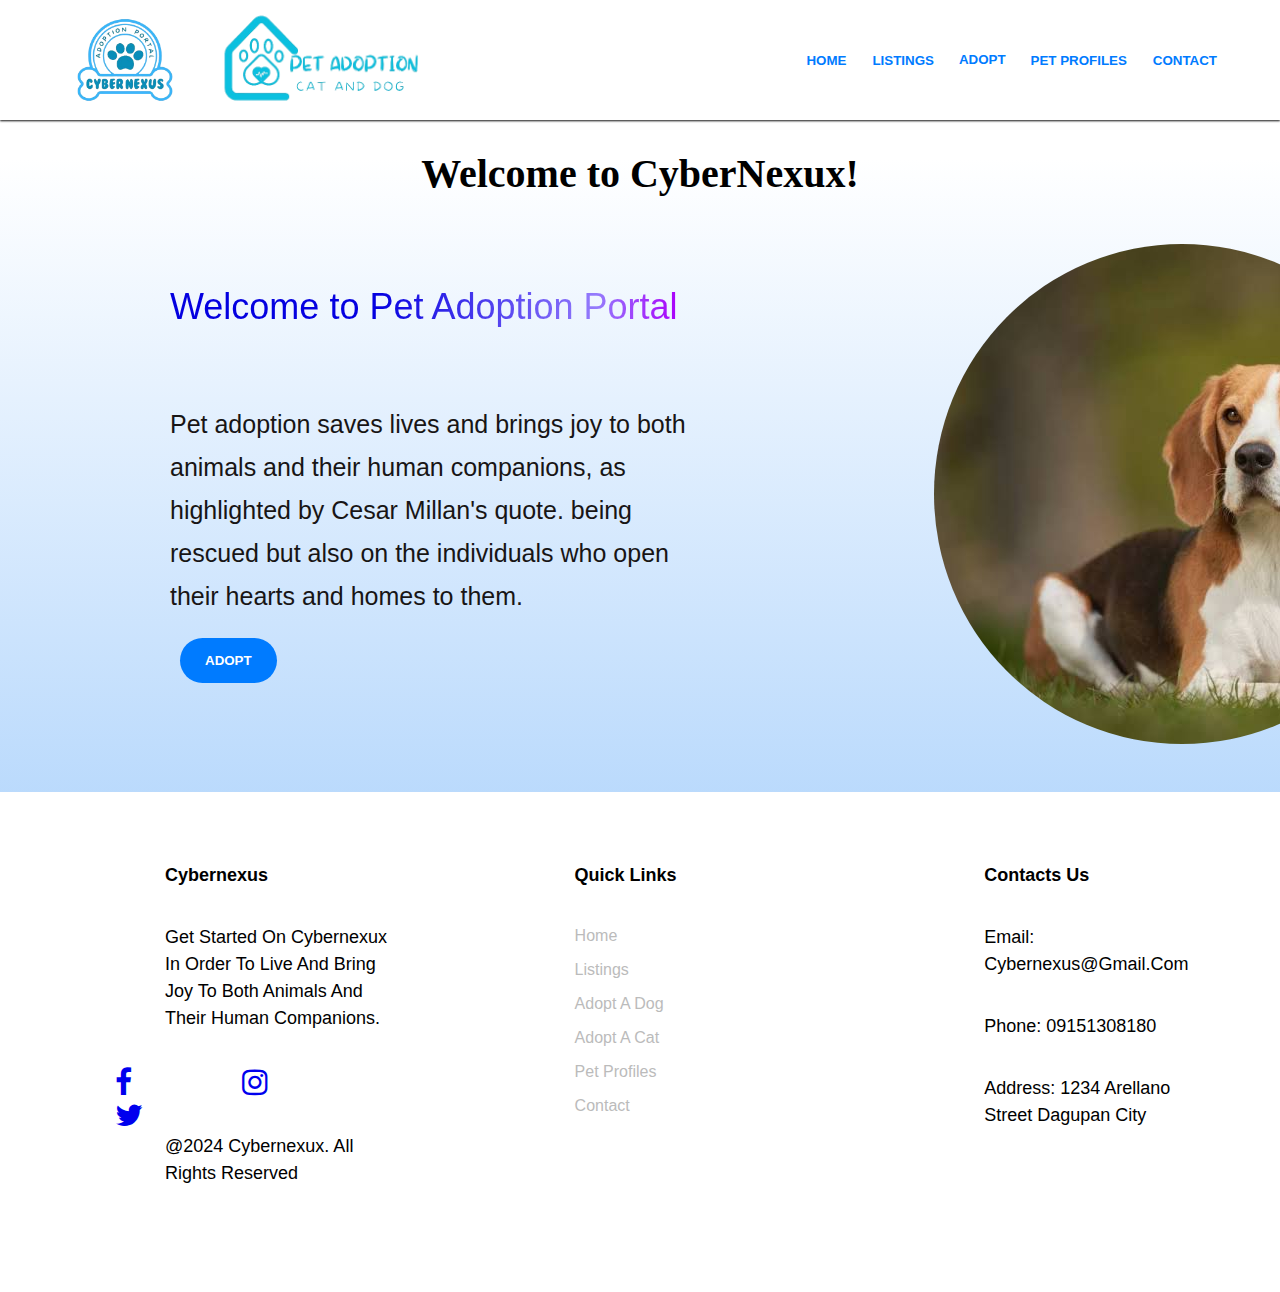
<file: HCI (1)/index.html>
<!DOCTYPE html>
<html lang="en">
 <head>
   <meta charset="UTF-8" />
   <meta http-equiv="X-UA-Compatible" content="IE=edge" />
   <meta name="viewport" content="width=device-width, initial-scale=1.0" />
  <link rel="stylesheet" href="css/style.css" />
  <link rel="shortcut icon" type="image/png" href="image/cybernexus.png">

<title>CyberNexux- Give Love for Adopting Animals</title>
 </head>
 
    <body>
        
            <div class="nav-wrapper">

              <!--Logo Container-->
                <div class="logo-container">
                  <a href="index.html"><i><img class="logo" src="image/cybernexus.png" alt="Logo"></i></a>
                  <a href="https://web.facebook.com/profile.php?id=61557371417634"><i><img class="logo" src="image/PET_ADOPTION-removebg-preview.png" alt="Logo"></i></a>
                </div>
                
                <nav>
                    <input class="hidden" type="checkbox" id="menuToggle">
                    <label class="menu-btn" for="menuToggle">
                        <div class="menu"></div>
                        <div class="menu"></div>
                        <div class="menu"></div>
                    </label>
                    
                    <!--Nav Bar-->
                    <div class="nav-container">
                      <ul class="nav-tabs">

                                <!--HOME-->
                                <li><a href="index.html">
                                   <button type="button">Home</button>
                                </a> </li>

                                <!--LISTINGS-->
                                <li><a href="Listing.html">
                                   <button type="button">Listings</button>
                                </a> </li>

                                <!--DROP DOWN FOR ADOPT CAT AND DOG-->
                                <div class="dropdown">
                                    <button class="dropbtn">Adopt</button>
                                    <div class="dropdown-content">
                                      <a href="adoptcat.html">Adopt a Cat</a>
                                      <a href="adoptdog.html">Adopt a Dog</a>
                                    </div>
                                </div>

                                <!--PROFILE-->
                                <li><a href="Profile.html">
                                   <button type="button">Pet Profiles</button>
                                </a></li>

                                <!--CONTACT-->
                                <li><a href="contact.html">
                                   <button type="button">Contact</button>
                                </a></li>
                       </ul>
                    </div>
                </nav>
            </div>
            <br>

                <h1>Welcome to CyberNexux!</h1>


                <div class="div-10">
                    <div class="div-11">
                      <div class="column">
                        <div class="div-12">
                          <div class="div-13">Welcome to Pet Adoption Portal</div>
                          <div class="div-14">
                            Pet adoption saves lives and brings joy to both animals and their human companions, as highlighted by Cesar Millan's quote. being rescued but also on the individuals who open their hearts and homes to them.
                            <br />
                            <!--BUTTON THAT WILL DIRECT TO LISTING PAGE-->
                            <a href="Listing.html">
                              <button class="erwin">Adopt</button>
                            </a> 
                          </div>
                        </div>
                      </div>
                      <div class="column-2"><div class="div-15"></div></div>
                    </div>
                  </div>
            


            
            </div>
     
        
    </body>

    <br>
    <br>


<link rel="stylesheet" href="https://cdnjs.cloudflare.com/ajax/libs/font-awesome/4.7.0/css/font-awesome.min.css">
<link rel="preconnect" href="https://fonts.gstatic.com">
<link href="https://fonts.googleapis.com/css2?family=Fredoka+One&family=Play&display=swap" rel="stylesheet"> 
</head>
<body>

<!--FOOTER SECTION-->
<footer>
  <footer class="footer">
      
         <div class="row">
           <div class="footer-col">
            <h4><b>Cybernexus</b></h4>
            <h4>
              Get started on Cybernexux in order to live and bring joy To Both Animals And Their Human Companions.
            </h4>
             <div class="row">
              <!--socials Links-->
              <a href="https://web.facebook.com/profile.php?id=61557371417634"><i class="fa fa-facebook"></i></a>
              <a href="https://www.instagram.com/cyber_nexux/"><i class="fa fa-instagram"></i></a>
              <a href="https://twitter.com/home"><i class="fa fa-twitter"></i></a>
              </div>
             
              <h4>@2024 Cybernexux. All rights reserved</h4>
           </div>
           <div class="footer-col">
            <!--Links-->
             <h4><b>Quick Links</b></h4>
             <ul>
               <li><a href="index.html">Home</a></li>
               <li><a href="Listing.html">Listings</a></li>
               <li><a href="adoptdog.html">Adopt a Dog</a></li>
               <li><a href="adoptcat.html">Adopt a Cat</a></li>
               <li><a href="Profile.html">Pet profiles</a></li>
               <li><a href="contact.html">Contact</a></li>
             </ul>
           </div>
           
             <!--Contact Info-->
           <div class="footer-col">
             <h4><b>Contacts us</b></h4>
             <h4>Email: cybernexus@gmail.com</h4>
             <h4>Phone: 09151308180</h4>
             <h4>Address: 1234 Arellano Street Dagupan City</h4>
            </ul>
           </div>
         </div>
       </div>
    </footer>
  
  </html>
</file>
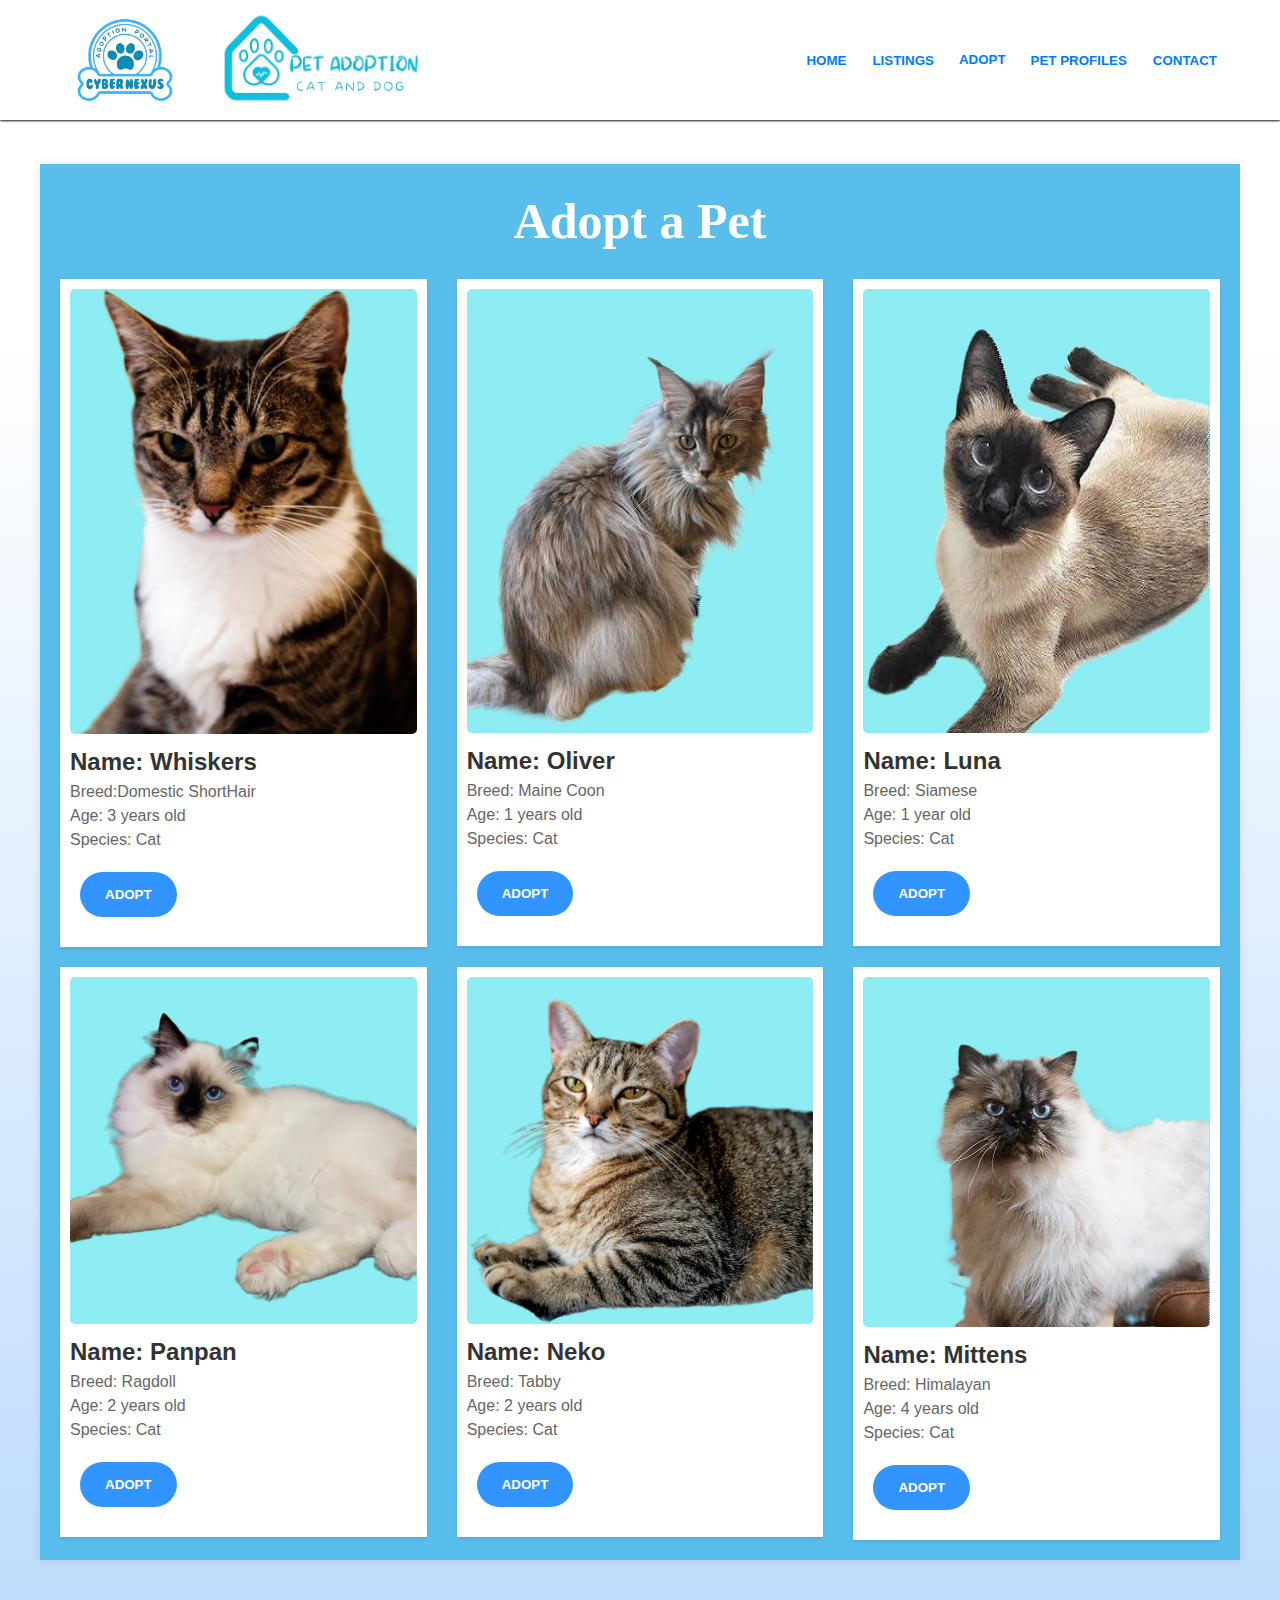
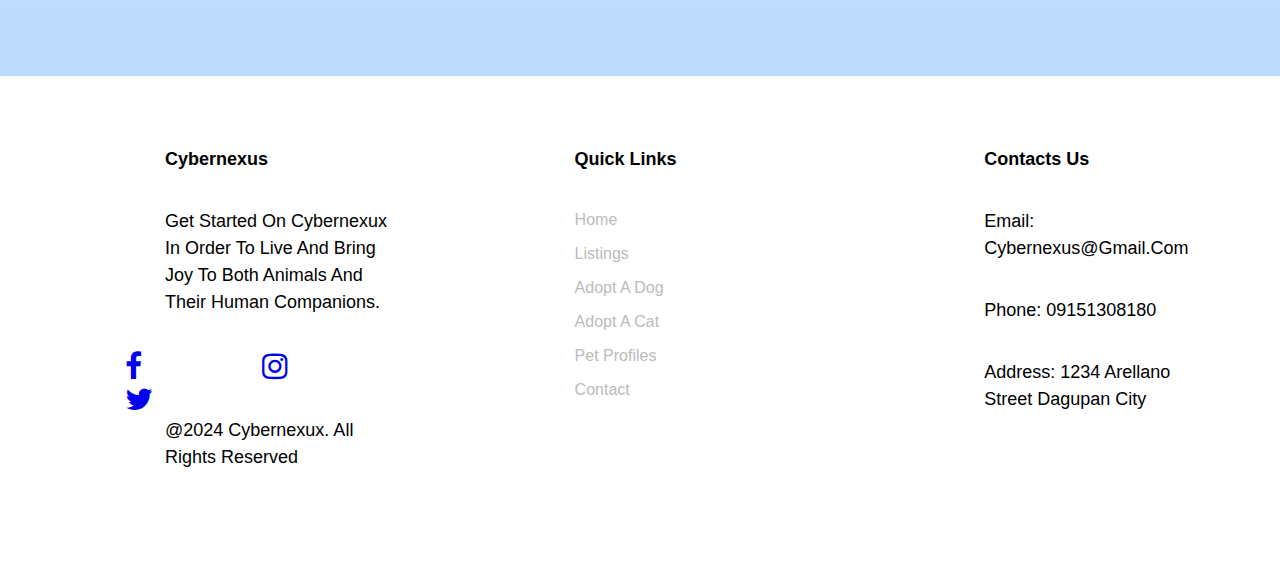
<file: HCI (1)/adoptcat.html>
<!DOCTYPE html>
<html lang="en">
 <head>
   <meta charset="UTF-8" />
   <meta http-equiv="X-UA-Compatible" content="IE=edge" />
   <meta name="viewport" content="width=device-width, initial-scale=1.0" />
  <link rel="stylesheet" href="css/adoptcat.css" />
  <link rel="shortcut icon" type="image/png" href="image/cybernexus.png">

<title>CyberNexux- Give Love for Adopting Animals</title>
 </head>
 
    <body>
        
            <div class="nav-wrapper">
                <!--LOGO CONTAINER-->
                <div class="logo-container">
                    <a href="index.html"><i><img class="logo" src="image/cybernexus.png" alt="Logo"></i></a>
                    <a href="https://web.facebook.com/profile.php?id=61557371417634"><i><img class="logo" src="image/PET_ADOPTION-removebg-preview.png" alt="Logo"></i></a>
                </div>

                <nav>
                    <input class="hidden" type="checkbox" id="menuToggle">
                    <label class="menu-btn" for="menuToggle">
                        <div class="menu"></div>
                        <div class="menu"></div>
                        <div class="menu"></div>
                    </label>

                    <!--NAV BAR-->
                    <div class="nav-container">
                        <ul class="nav-tabs">
                             <!--HOME-->
                             <li><a href="index.html">
                                <button type="button">Home</button>
                             </a> </li>

                             <!--LISTINGS-->
                             <li><a href="Listing.html">
                                <button type="button">Listings</button>
                             </a> </li>

                             <!--DROP DOWN FOR ADOPT CAT AND DOG-->
                                 <div class="dropdown">
                                    <button class="dropbtn">Adopt</button>
                                    <div class="dropdown-content">
                                      <a href="adoptcat.html">Adopt a Cat</a>
                                      <a href="adoptdog.html">Adopt a Dog</a>
                                    </div>
                                 </div>

                                 <!--PROFILE-->
                                 <li><a href="Profile.html">
                                   <button type="button">Pet Profiles</button>
                                 </a></li>
                                 <!--CONTACT-->
                                 <li><a href="contact.html">
                                   <button type="button">Contact</button>
                                 </a></li>
                        </ul>
                    </div>
                </nav>
            </div>
            <br>
            </head>
            <body>

                <!------------------------------------------->
                <!-------------ADOPT-A-PET------------------->
                <!------------------------------------------->
                <div class="container">
                    <h1>Adopt a Pet</h1>
                    <div class="erwin">
                          <!--Whisker the domestic short hair-->
                        <div class="card">
                            <img src="image/domestic.jpg" alt="Pet 2">
                            <h2>Name: Whiskers</h2>
                            <p>Breed:Domestic ShortHair</p>
                            <p>Age: 3 years old</p>
                            <p>Species: Cat</p>
                            <!--button to open the adoption process-->
                            <button class="open-button" onclick="openForm()">Adopt</button>
                        </div>
                        <!--oliver the maine coon-->
                        <div class="card">
                            <img src="image/maine2.jpg" alt="Pet 3">
                            <h2>Name: Oliver</h2>
                            <p>Breed: Maine Coon</p>
                            <p>Age: 1 years old</p>
                            <p>Species: Cat</p>
                             <!--button to open the adoption process-->
                            <button class="open-button" onclick="openForm()">Adopt</button>
                        </div>
                        <!--luna the siamese-->
                        <div class="card">
                            <img src="image/siamese.jpg" alt="Pet 1">
                            <h2>Name: Luna</h2>
                            <p>Breed: Siamese </p>
                            <p>Age: 1 year old</p>
                            <p>Species: Cat </p>
                             <!--button to open the adoption process-->
                            <button class="open-button" onclick="openForm()">Adopt</button>
                        </div>
                        <!--panpan the ragdoll-->
                        <div class="card">
                            <img src="image/rogdoll.jpg" alt="Pet 4">
                            <h2>Name: Panpan </h2>
                            <p>Breed: Ragdoll</p>
                            <p>Age: 2 years old</p>
                            <p>Species: Cat</p>
                             <!--button to open the adoption process-->
                            <button class="open-button" onclick="openForm()">Adopt</button>
                        </div>
                        <!--neko the tabby-->
                        <div class="card">
                            <img src="image/tabby.jpg" alt="Pet 6">
                            <h2>Name: Neko</h2>
                            <p>Breed: Tabby</p>
                            <p>Age: 2 years old </p>
                            <p>Species: Cat</p>
                             <!--button to open the adoption process-->
                            <button class="open-button" onclick="openForm()">Adopt</button>
                        </div>
                        <!--mittens the himalayan-->
                        <div class="card">
                            <img src="image/himalayan.jpg" alt="Pet 5">
                            <h2>Name: Mittens</h2>
                            <p>Breed: Himalayan</p>
                            <p>Age: 4 years old</p>
                            <p>Species: Cat</p>
                             <!--button to open the adoption process-->
                            <button class="open-button" onclick="openForm()">Adopt</button>
                        </div>
                    </div>
                </div>
            </body>
            
                <br>
                <br>

    </body>

    <br>
    <br>


<link rel="stylesheet" href="https://cdnjs.cloudflare.com/ajax/libs/font-awesome/4.7.0/css/font-awesome.min.css">
<link rel="preconnect" href="https://fonts.gstatic.com">
<link href="https://fonts.googleapis.com/css2?family=Fredoka+One&family=Play&display=swap" rel="stylesheet"> 
</head>
<body>


<!--FOOTER SECTION-->
<footer>
    <footer class="footer">
        
           <div class="row">
             <div class="footer-col">
              <h4><b>Cybernexus</b></h4>
              <h4>
                Get started on Cybernexux in order to live and bring joy To Both Animals And Their Human Companions.
              </h4>
               <div class="row">
                
                <a href="https://web.facebook.com/profile.php?id=61557371417634"><i class="fa fa-facebook"></i></a>
                <a href="https://www.instagram.com/cyber_nexux/"><i class="fa fa-instagram"></i></a>
                <a href="https://twitter.com/home"><i class="fa fa-twitter"></i></a>
                </div>
               
                <h4>@2024 Cybernexux. All rights reserved</h4>
             </div>
             <div class="footer-col">
                <!--quick links-->
               <h4><b>Quick Links</b></h4>
               <ul>
                 <li><a href="index.html">Home</a></li>
                 <li><a href="Listing.html">Listings</a></li>
                 <li><a href="adoptdog.html">Adopt a Dog</a></li>
                 <li><a href="adoptcat.html">Adopt a Cat</a></li>
                 <li><a href="Profile.html">Pet profiles</a></li>
                 <li><a href="contact.html">Contact</a></li>
               </ul>
             </div>
             
               <!--contact-->
             <div class="footer-col">
               <h4><b>Contacts us</b></h4>
               <h4>Email: cybernexus@gmail.com</h4>
               <h4>Phone: 09151308180</h4>
               <h4>Address: 1234 Arellano Street Dagupan City</h4>
              </ul>
             </div>
           </div>
         </div>
      </footer>
    
    </html>

<!--ADOPTION PROCESS-->
<div class="process-popup" id="processForm">
    <form class="form-adoption">
        <h2>Adoption Process</h2>
            <h3>FILL UP THE APPLICATION FORM</h3>
        <p >
          The application form contains basic information inquiries and questions that will help to get to know more about you.
        </p>
        <h3> MEET AND GREET THE ANIMALS</h3>
        <p>
            Once your application has been processed, you will be given the chance to meet the animals in the shelter and hopefully find your new furry friend.
        </p>
        <h3>ACE THE INTERVIEWS</h3>
        <p>
            You will have to go through a series of two to three interviews which will serve as the basis of your abilities as a pet parent and will also help the shelter in finding the perfect pet for you.
        </p>
        <h3>TAKE YOUR NEW PET HOME.</h3>
          <p>
            It’s finally time to take your baby ball of fur home.
        </p>

        <br>
        <input type="checkbox" id="agreementCheckbox" required>
         <!--button to close the adoption process-->
        <label for="agreementCheckbox">I agree to the terms and conditions</label>
        <br>
        <button type="button" class="btn cancel" onclick="closeForm()">Close</button>
         <!--button to open the adoption form-->
        <button type="reset" class= "btn ssubmit" onclick="openAdoptionForm()">Adopt</button>
    </form>
</div>


<!--Adoption Application-->
<div class="form-popup" id="myForm" style="display: none;">
    <form class="form-container" onsubmit="return validateForm()">
        <h2>Adoption Application</h2>
        <!--Applicant Name-->
        <label for="applicant_name">Your Name:</label>
        <input type="text" placeholder="Enter Your Name" id="applicant_name" name="applicant_name" required>
        <!--Email-->
        <label for="email">Email:</label>
        <input type="email" placeholder="Enter Your Email" name="email" required>
        <!--Phone Number-->
        <label for="phone">Phone Number</label>
        <input type="tel" placeholder="Enter Your Phone Number" id="phone" name="phone" required>
        <!--Address-->
        <label for="address">Address:</label>
        <input type="address" placeholder="Enter Your Address" name="address" required>
        <!--File-->
        <label for="file">Proof of Identification:</label>
        <input type="file" placeholder="" id="file" name="file" required>
        <!--Reason for adoption-->
        <label for="message">Reason for Adoption:</label>
        <textarea id="message" name="message" placeholder="Your Message" required></textarea>
        <!--CLOSE AND SUBMIT BUTTON-->
        <button type="button" class="btn cancel" onclick="closeForm1()">Close</button>
        <button type="submit" class="btn ssubmit">Submit</button>
    </form>
</div>


<!--JAVA SCRIPT FOR ADOPTION PROCESS AND ADOPTION APPLICATION-->
<script>
    //OPEN THE ADOPTION PROCESS
    function openForm() {
        document.getElementById("processForm").style.display = "block";
    }
    //CLOSE THE FORM
    function closeForm() {
        document.getElementById("processForm").style.display = "none";
    }
    //OPEN THE APPLICATION FORM
    function openAdoptionForm() {
        var checkbox = document.getElementById("agreementCheckbox");
         
        // Close the first pop-up
        if (checkbox.checked) {
            closeForm();
            document.getElementById("myForm").style.display = "block";
        } else {
            alert("Please agree to the terms and conditions before proceeding.");
        }
    }
    //CLOSE THE FORM
    function closeForm1() {
        document.getElementById("myForm").style.display = "none";
    }

    function validateForm() {
        var nameField = document.getElementById("applicant_name");
        var phoneField = document.getElementById("phone");

        // Check if all required fields are filled
        if (nameField.value.trim() === "" || phoneField.value.trim() === "") {
            alert("Please fill out all required fields.");
            return false;
        }

        // Validate name field to accept only letters
        if (!/^[a-zA-Z]+$/.test(nameField.value)) {
            alert("Please enter a valid name with only letters.");
            return false;
        }

        // Validate phone field to accept only numbers
        if (!/^\d+$/.test(phoneField.value)) {
            alert("Please enter a valid phone number.");
            return false;
        }

        // If all validations pass, the form will be submitted
      alert("Submitted successfully!"); // Display success alert
      return true;
    }

    // Add event listener to prevent typing numbers in the applicant name field
    document.getElementById("applicant_name").addEventListener("input", function(event) {
        var inputValue = event.target.value;
        event.target.value = inputValue.replace(/[0-9]/g, '');
    });

    // Add event listener to prevent typing letters in the phone number field
    document.getElementById("phone").addEventListener("input", function(event) {
        var inputValue = event.target.value;
        event.target.value = inputValue.replace(/[^\d]/g, '');
    });
</script>

</html>
</file>
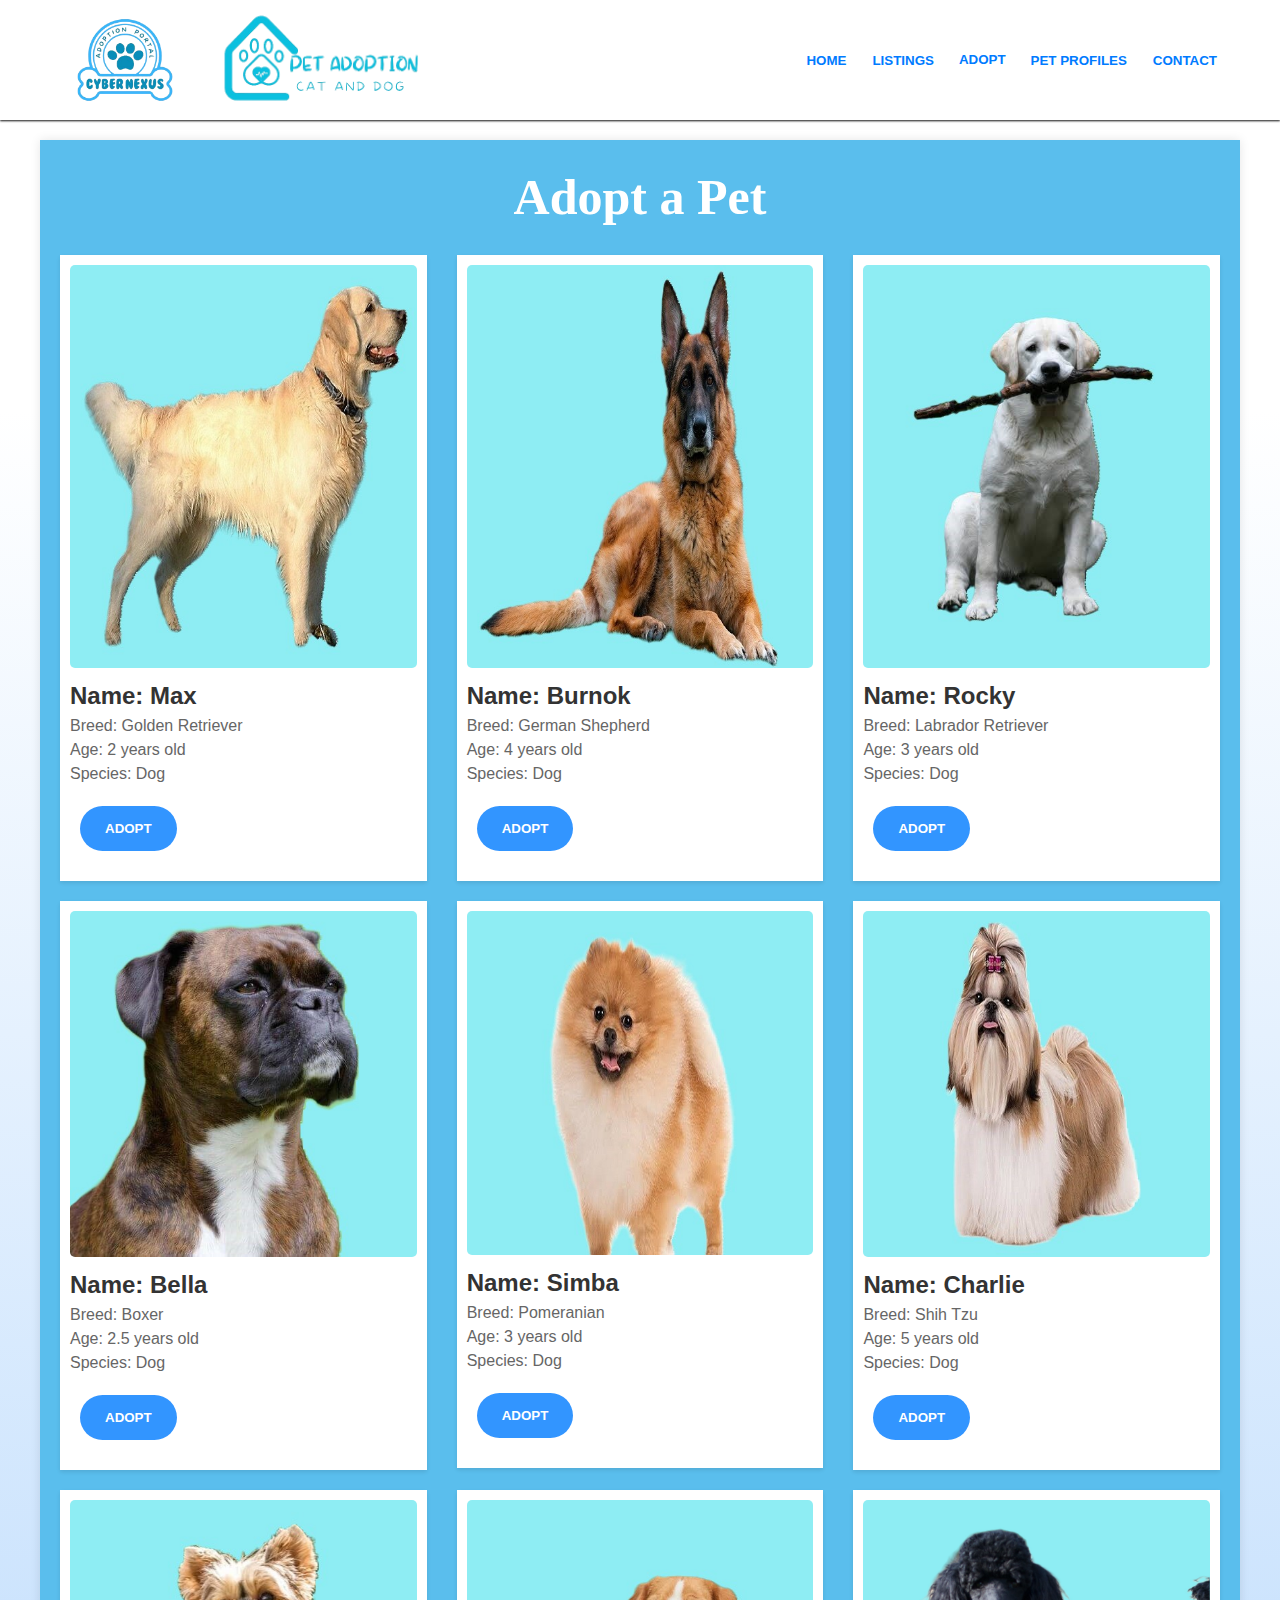
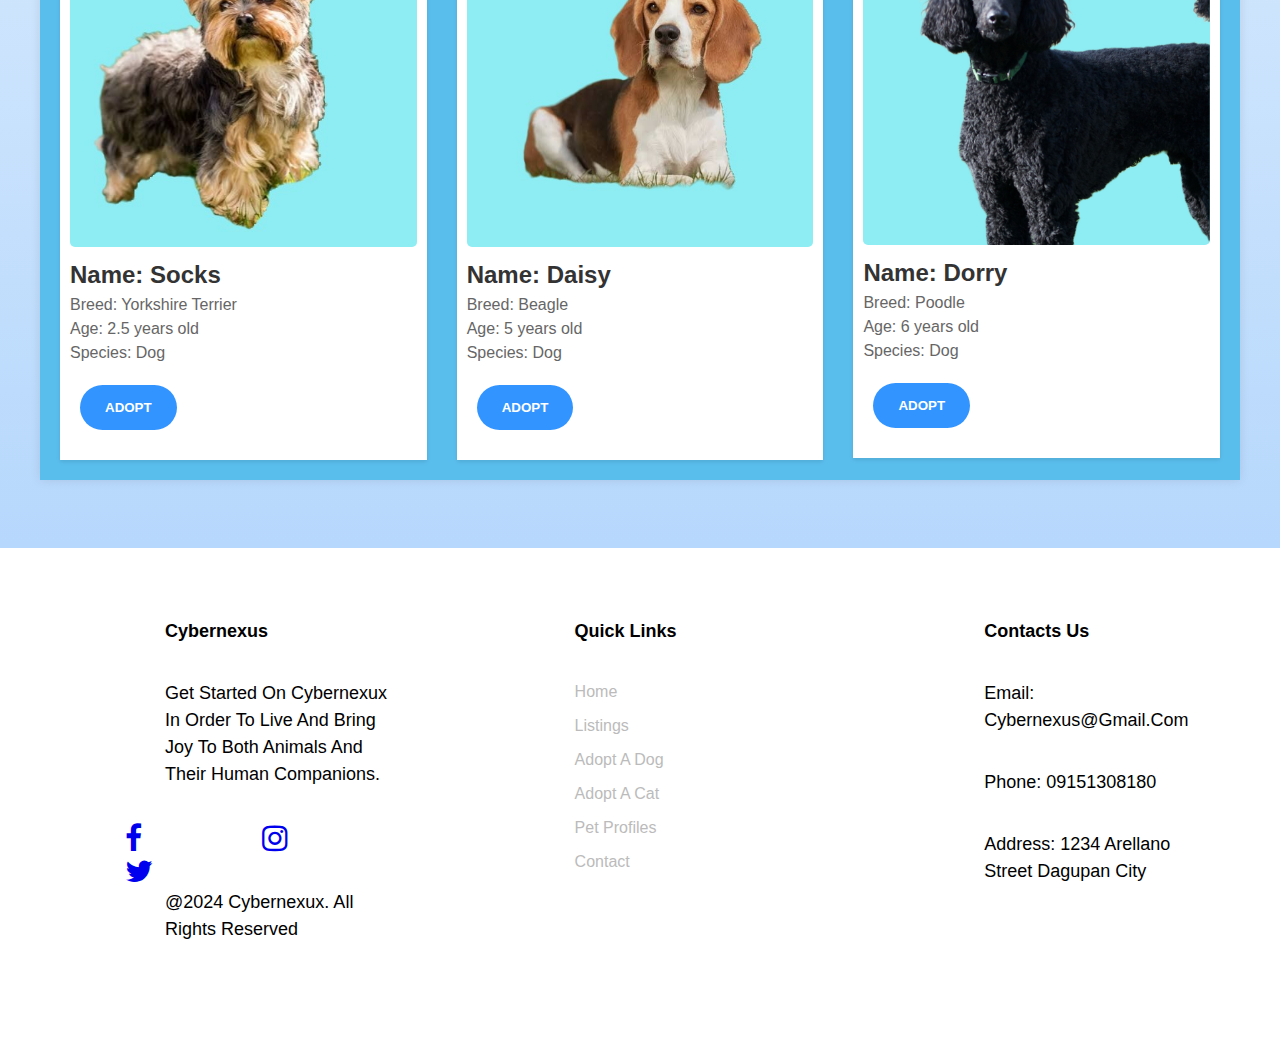
<file: HCI (1)/adoptdog.html>
<!DOCTYPE html>
<html lang="en">
 <head>
   <meta charset="UTF-8" />
   <meta http-equiv="X-UA-Compatible" content="IE=edge" />
   <meta name="viewport" content="width=device-width, initial-scale=1.0" />
  <link rel="stylesheet" href="css/adoptdog.css" />
  <link rel="shortcut icon" type="image/png" href="image/cybernexus.png">

<title>CyberNexux- Give Love for Adopting Animals</title>
 </head>
 
    <body>
            <div class="nav-wrapper">
                <!--LOGO CONTAINER-->
                <div class="logo-container">
                    <a href="index.html"><i><img class="logo" src="image/cybernexus.png" alt="Logo"></i></a>
                    <a href="https://web.facebook.com/profile.php?id=61557371417634"><i><img class="logo" src="image/PET_ADOPTION-removebg-preview.png" alt="Logo"></i></a>
                </div>

                <nav>
                    <input class="hidden" type="checkbox" id="menuToggle">
                    <label class="menu-btn" for="menuToggle">
                        <div class="menu"></div>
                        <div class="menu"></div>
                        <div class="menu"></div>
                    </label>

                    <!--NAV BAR-->
                    <div class="nav-container">
                        <ul class="nav-tabs">
                             <!--HOME-->
                             <li><a href="index.html">
                                <button type="button">Home</button>
                             </a> </li>
                             <!--LISTINGS-->
                             <li><a href="Listing.html">
                                <button type="button">Listings</button>
                             </a> </li>

                             <!--DROP DOWN FOR CAT AND DOG-->
                                 <div class="dropdown">
                                    <button class="dropbtn">Adopt</button>
                                     <div class="dropdown-content">
                                      <a href="adoptcat.html">Adopt a Cat</a>
                                      <a href="adoptdog.html">Adopt a Dog</a>
                                     </div>
                                 </div>
                             <!--PROFILE-->
                             <li><a href="Profile.html">
                                <button type="button">Pet Profiles</button>
                             </a></li>
                             <!--CONTACT-->
                             <li><a href="contact.html">
                                <button type="button">Contact</button>
                             </a></li>
                        </ul>
                    </div>
                </nav>
            </div>
 </head>
  <body>
<!------------------------------------------------>
<!---------------ADOPT-A-PET---------------------->
<!------------------------------------------------>

                    <div class="container">
                        <h1>Adopt a Pet</h1>
                        <div class="erwin">
                            <div class="card">
                                <!--max the golden retriever-->
                                <img src="image/Golden_Retriever_Dukedestiny01_drvd.jpg" alt="Pet 1">
                                <h2>Name: Max</h2>
                                <p>Breed: Golden Retriever </p>
                                <p>Age: 2 years old</p>
                                <p>Species: Dog</p>
                                 <!--button to open the adoption process-->
                                <button class="open-button" onclick="openForm()">Adopt</button>
                            </div>
                            <!--burnok the german shepherd-->
                            <div class="card">
                                <img src="image/german2.jpg" alt="Pet 2">
                                <h2>Name: Burnok</h2>
                                <p>Breed: German Shepherd</p>
                                <p>Age: 4 years old</p>
                                <p>Species: Dog</p>
                                 <!--button to open the adoption process-->
                                <button class="open-button" onclick="openForm()">Adopt</button>
                            </div>
                            <!--rocky the labrador retriever-->
                            <div class="card">
                                <img src="image/labrador.jpg" alt="Pet 3">
                                <h2>Name: Rocky</h2>
                                <p>Breed: Labrador Retriever</p>
                                <p>Age: 3 years old</p>
                                <p>Species: Dog</p>
                                 <!--button to open the adoption process-->
                                <button class="open-button" onclick="openForm()">Adopt</button>
                            </div>
                            <!--bella the boxee-->
                            <div class="card">
                                <img src="image/boxer3.jpeg" alt="Pet 4">
                                <h2>Name: Bella </h2>
                                <p>Breed: Boxer</p>
                                <p>Age: 2.5 years old</p>
                                <p>Species: Dog</p>
                                 <!--button to open the adoption process-->
                                <button class="open-button" onclick="openForm()">Adopt</button>
                            </div>
                            <!--simba the pomeranian-->
                            <div class="card">
                                <img src="image/pome.jpg" alt="Pet 6">
                                <h2>Name: Simba</h2>
                                <p>Breed: Pomeranian</p>
                                <p>Age: 3 years old </p>
                                <p>Species: Dog</p>
                                 <!--button to open the adoption process-->
                                <button class="open-button" onclick="openForm()">Adopt</button>
                            </div>
                            <!--charlie the shih tzu-->
                            <div class="card">
                                <img src="image/tzu.jpg" alt="Pet 5">
                                <h2>Name: Charlie</h2>
                                <p>Breed: Shih Tzu</p>
                                <p>Age: 5 years old</p>
                                <p>Species: Dog</p>
                                 <!--button to open the adoption process-->
                                <button class="open-button" onclick="openForm()">Adopt</button>
                            </div>
                            <!--socks the yorkshire terier-->
                            <div class="card">
                                <img src="image/yorks.jpg" alt="Pet 7">
                                <h2>Name: Socks</h2>
                                <p>Breed: Yorkshire Terrier </p>
                                <p>Age: 2.5 years old</p>
                                <p>Species: Dog</p>
                                 <!--button to open the adoption process-->
                                <button class="open-button" onclick="openForm()">Adopt</button>
                            </div>
                            <!--aisy the beagle-->
                            <div class="card">
                                <img src="image/beagle1.jpg" alt="Pet 8">
                                <h2>Name: Daisy</h2>
                                <p>Breed: Beagle </p>
                                <p>Age: 5 years old</p>
                                <p>Species: Dog</p>
                                 <!--button to open the adoption process-->
                                <button class="open-button" onclick="openForm()">Adopt</button>
                            </div>
                            <!--dorry the poodle-->
                            <div class="card">
                                <img src="image/poodle.jpg" alt="Pet 9">
                                <h2>Name: Dorry</h2>
                                <p>Breed: Poodle</p>
                                <p>Age: 6 years old </p>
                                <p>Species: Dog</p>
                                 <!--button to open the adoption process-->
                                <button class="open-button" onclick="openForm()">Adopt</button>
                            </div>
                        </div>
                    </div>
                </body>
      
    <br>
    <br>


<link rel="stylesheet" href="https://cdnjs.cloudflare.com/ajax/libs/font-awesome/4.7.0/css/font-awesome.min.css">
<link rel="preconnect" href="https://fonts.gstatic.com">
<link href="https://fonts.googleapis.com/css2?family=Fredoka+One&family=Play&display=swap" rel="stylesheet"> 
</head>
<body>

<!--FOOTER SECTION-->
<footer>
    <footer class="footer">
        
           <div class="row">
             <div class="footer-col">
              <h4><b>Cybernexus</b></h4>
              <h4>
                Get started on Cybernexux in order to live and bring joy To Both Animals And Their Human Companions.
              </h4>
               <div class="row">
                
                <a href="https://web.facebook.com/profile.php?id=61557371417634"><i class="fa fa-facebook"></i></a>
                <a href="https://www.instagram.com/cyber_nexux/"><i class="fa fa-instagram"></i></a>
                <a href="https://twitter.com/home"><i class="fa fa-twitter"></i></a>
                </div>
               
                <h4>@2024 Cybernexux. All rights reserved</h4>
             </div>
             <div class="footer-col">
                <!--quick links-->
               <h4><b>Quick Links</b></h4>
               <ul>
                 <li><a href="index.html">Home</a></li>
                 <li><a href="Listing.html">Listings</a></li>
                 <li><a href="adoptdog.html">Adopt a Dog</a></li>
                 <li><a href="adoptcat.html">Adopt a Cat</a></li>
                 <li><a href="Profile.html">Pet profiles</a></li>
                 <li><a href="contact.html">Contact</a></li>
               </ul>
             </div>
             
               <!--contacts-->
             <div class="footer-col">
               <h4><b>Contacts us</b></h4>
               <h4>Email: cybernexus@gmail.com</h4>
               <h4>Phone: 09151308180</h4>
               <h4>Address: 1234 Arellano Street Dagupan City</h4>
              </ul>
             </div>
           </div>
         </div>
      </footer>
    
    </html>
<!--ADOPTION PROCESS FORM-->
<div class="process-popup" id="processForm">
    <form class="form-adoption">
        <h2>Adoption Process</h2>
            <h3>FILL UP THE APPLICATION FORM</h3>
        <p >
          The application form contains basic information inquiries and questions that will help to get to know more about you.
        </p>
        <h3> MEET AND GREET THE ANIMALS</h3>
        <p>
            Once your application has been processed, you will be given the chance to meet the animals in the shelter and hopefully find your new furry friend.
        </p>

        <h3>ACE THE INTERVIEWS</h3>
        <p>
            You will have to go through a series of two to three interviews which will serve as the basis of your abilities as a pet parent and will also help the shelter in finding the perfect pet for you.
        </p>

        <h3>TAKE YOUR NEW PET HOME.</h3>
          <p>
            It’s finally time to take your baby ball of fur home. 
        </p>
        <br>
        <input type="checkbox" id="agreementCheckbox" required>
        <label for="agreementCheckbox">I agree to the terms and conditions</label>
        <br>
         <!--button to close the adoption process-->
        <button type="button" class="btn cancel" onclick="closeForm()">Close</button>
         <!--button to open the adoption form-->
        <button type="reset" class= "btn ssubmit" onclick="openAdoptionForm()">Adopt</button>
    </form>
</div>

<!--Adoption Application-->
<div class="form-popup" id="myForm" style="display: none;">
    <form class="form-container" onsubmit="return validateForm()">
        <h2>Adoption Application</h2>
        <!--Applicant Name-->
        <label for="applicant_name"><b>Your Name:</b></label>
        <input type="text" placeholder="Enter Your Name" id="applicant_name" name="applicant_name" required>
        <!--Email-->
        <label for="email"><b>Email:</b></label>
        <input type="email" placeholder="Enter Your Email" name="email" required>
        <!--Phone Number-->
        <label for="phone"><b>Phone Number</b></label>
        <input type="tel" placeholder="Enter Your Phone Number" id="phone" name="phone" required>
        <!--Address-->
        <label for="address"><b>Address:</b></label>
        <input type="address" placeholder="Enter Your Address" name="address" required>
         <!--File-->
         <label for="file"><b>Proof of Identification:</b></label>
         <input type="file" placeholder="" id="file" name="file" required>
        <!--Reason for adoption-->
        <label for="message"><b>Reason for Adoption:</b></label>
        <textarea id="message" name="message" placeholder="Your Message" required></textarea>
        <!--CLOSE AND SUBMIT BUTTON-->
        <button type="button" class="btn cancel" onclick="closeForm1()">Close</button>
        <button type="submit" class="btn ssubmit">Submit</button>
    </form>
</div>


<!--JAVA SCRIPT FOR ADOPTION FORM AND ADOPTION APPLICATION-->
<script>
    // OPEN THE ADOPTION FORM
    function openForm() {
        document.getElementById("processForm").style.display = "block";
    }
    //CLOSE THE ADOPTION FORM
    function closeForm() {
        document.getElementById("processForm").style.display = "none";
    }

    // CLOSE THE FIRST POP UP
    function openAdoptionForm() {
        var checkbox = document.getElementById("agreementCheckbox");
        if (checkbox.checked) {
            closeForm(); 
            document.getElementById("myForm").style.display = "block";
        } else {
            alert("Please agree to the terms and conditions before proceeding.");
        }
    }

    //CLOSE THE FORM
    function closeForm1() {
        document.getElementById("myForm").style.display = "none";
    }

    function validateForm() {
        var nameField = document.getElementById("applicant_name");
        var phoneField = document.getElementById("phone");

        // Check if all required fields are filled
        if (nameField.value.trim() === "" || phoneField.value.trim() === "") {
            alert("Please fill out all required fields.");
            return false;
        }

        // Validate name field to accept only letters
        if (!/^[a-zA-Z]+$/.test(nameField.value)) {
            alert("Please enter a valid name with only letters.");
            return false;
        }

        // Validate phone field to accept only numbers
        if (!/^\d+$/.test(phoneField.value)) {
            alert("Please enter a valid phone number.");
            return false;
        }

        // If all validations pass, the form will be submitted
      alert("Submitted successfully!"); // Display success alert
      return true;
    }

    // Add event listener to prevent typing numbers in the applicant name field
    document.getElementById("applicant_name").addEventListener("input", function(event) {
        var inputValue = event.target.value;
        event.target.value = inputValue.replace(/[0-9]/g, '');
    });

    // Add event listener to prevent typing letters in the phone number field
    document.getElementById("phone").addEventListener("input", function(event) {
        var inputValue = event.target.value;
        event.target.value = inputValue.replace(/[^\d]/g, '');
    });
</script>



   
  
   
    </html>
</file>
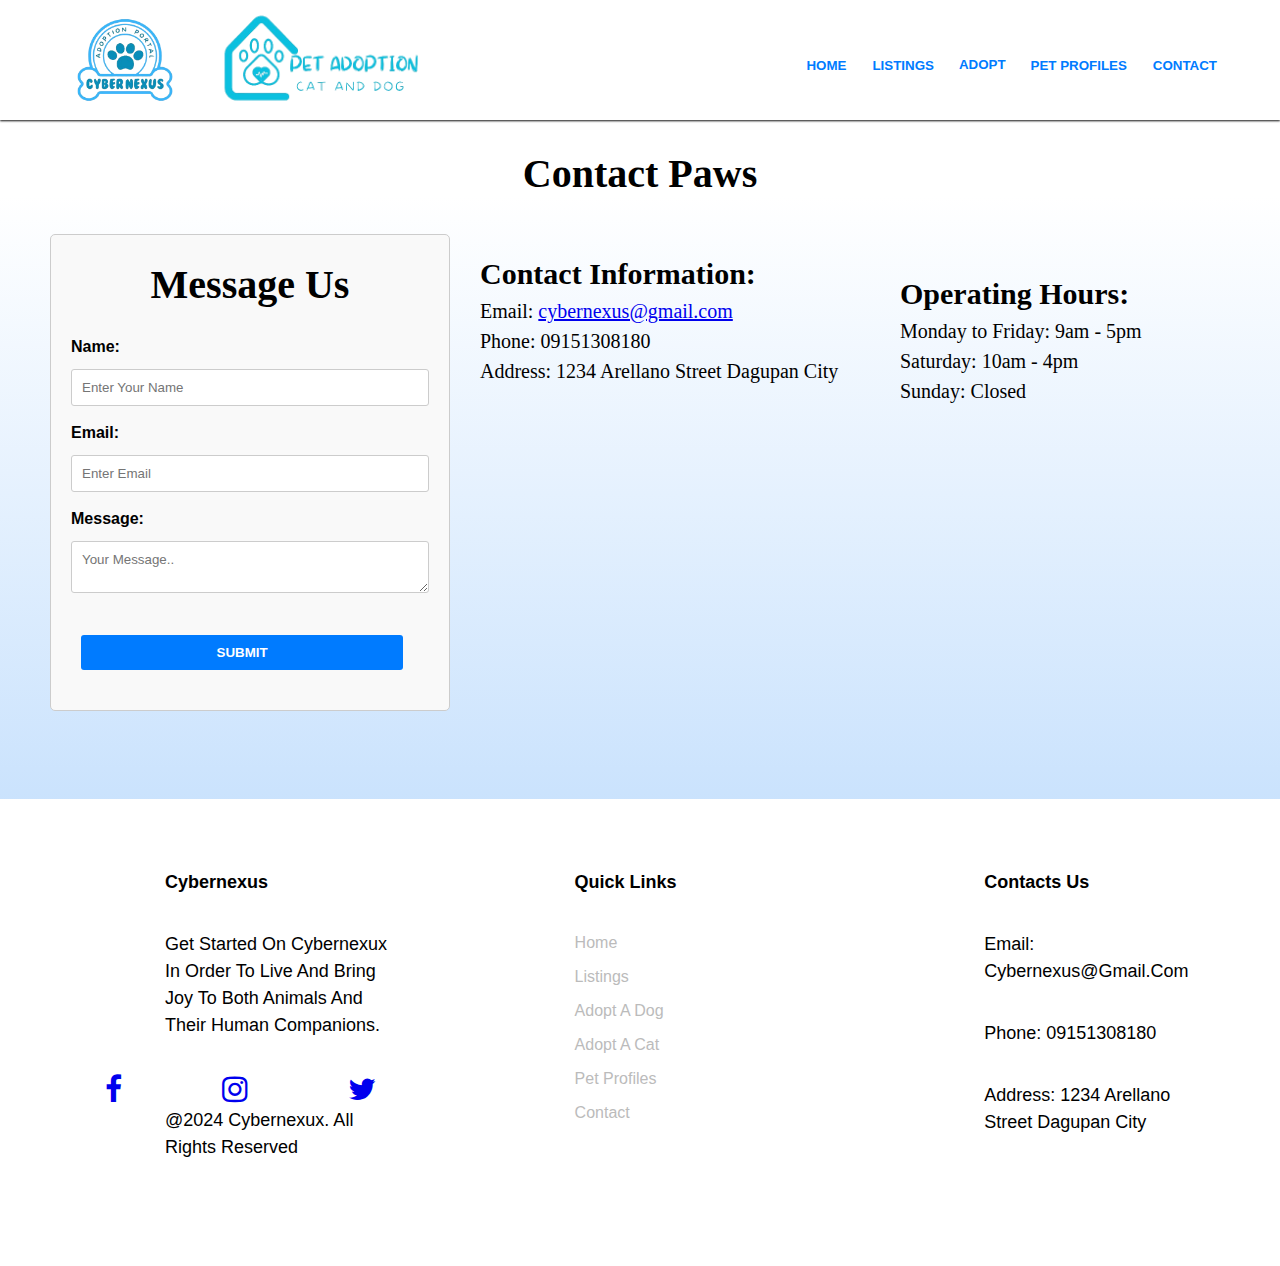
<file: HCI (1)/contact.html>
<!DOCTYPE html>
<html lang="en">
 <head>
   <meta charset="UTF-8" />
   <meta http-equiv="X-UA-Compatible" content="IE=edge" />
   <meta name="viewport" content="width=device-width, initial-scale=1.0" />
  <link rel="stylesheet" href="css/contact.css" />
  <link rel="shortcut icon" type="image/png" href="image/cybernexus.png">

<title>CyberNexux- Give Love for Adopting Animals</title>
 </head>
    <body>
            <div class="nav-wrapper">

                <!--LOGO CONTAINER-->
                <div class="logo-container">
                  <a href="index.html"><i><img class="logo" src="image/cybernexus.png" alt="Logo"></i></a>
                  <a href="https://web.facebook.com/profile.php?id=61557371417634"><i><img class="logo" src="image/PET_ADOPTION-removebg-preview.png" alt="Logo"></i></a>
                </div>

                <nav>
                    <input class="hidden" type="checkbox" id="menuToggle">
                    <label class="menu-btn" for="menuToggle">
                        <div class="menu"></div>
                        <div class="menu"></div>
                        <div class="menu"></div>    
                    </label>

                    <!--NAV BAR-->
                    <div class="nav-container">
                        <ul class="nav-tabs">
                             <!--HOME-->
                             <li><a href="index.html">
                                <button type="button">Home</button>
                             </a> </li>

                             <!--LISTINGS-->
                             <li><a href="Listing.html">
                                <button type="button">Listings</button>
                            </a> </li>

                             <!--DROPDOWN FOR ADOPT CAT AND DOG-->
                                 <div class="dropdown">
                                    <button class="dropbtn">Adopt</button>
                                     <div class="dropdown-content">
                                      <a href="adoptcat.html">Adopt a Cat</a>
                                      <a href="adoptdog.html">Adopt a Dog</a>
                                     </div>
                                 </div>
                             <!--LISTINGS-->
                             <li><a href="Profile.html">
                                <button type="button">Pet Profiles</button>
                             </a></li>
                             <!--CONTACT-->
                             <li><a href="contact.html">
                                <button type="button">Contact</button>
                             </a></li>
                        </ul>
                    </div>
                </nav>
            </div>
            <br>

                <h1>Contact Paws</h1>
    
                <!--CONTACT FORM-->
                <div class="content">
                  <h1>Message Us</h1>
                  <form id="messageForm" onsubmit="return validateForm()">
                      <label for="name"><b>Name:</b></label>
                      <input type="text" id="name" name="name" placeholder="Enter Your Name" required>
                      
                      <label for="email"><b>Email:</b></label>
                      <input type="email" id="email" name="email" placeholder="Enter Email" required>
                      
                      <label for="message"><b>Message:</b></label>
                      <textarea id="message" name="message" placeholder="Your Message.." required></textarea>
                      
                      <button type="submit" class="submit-button">Submit</button>
                  </form>
              </div>

              <!--CONTACT INFORMATION-->
              <div class="felix">
                <section class="contact-info">
                    <h2>Contact Information:</h2>
                    <p>Email: <a href="mailto:info@petadoption.com">cybernexus@gmail.com</a></p>
                    <p>Phone: 09151308180</p>
                    <p>Address: 1234 Arellano Street Dagupan City</p>
                    <iframe src="https://www.google.com/maps/embed?pb=!1m18!1m12!1m3!1d2151.9092244502676!2d120.33960011754637!3d16.05167398240704!2m3!1f0!2f0!3f0!3m2!1i1024!2i768!4f13.1!3m3!1m2!1s0x339167e30ba43cbf%3A0xfaeef44ca525273!2sArellano%20St%2C%20Dagupan%2C%20Pangasinan!5e0!3m2!1sen!2sph!4v1712447269490!5m2!1sen!2sph" width="300" height="200" style="border:0;" allowfullscreen="" loading="lazy" referrerpolicy="no-referrer-when-downgrade"></iframe>
                </section>
              </div>

              <!--OPERATING HOURS-->
              <div  class="operating-hours">
                    <h2>Operating Hours:</h2>
                    <p>Monday to Friday: 9am - 5pm</p>
                    <p>Saturday: 10am - 4pm</p>
                    <p>Sunday: Closed</p>
            </div>


     
        
    </body>

    <br>
    <br>


<link rel="stylesheet" href="https://cdnjs.cloudflare.com/ajax/libs/font-awesome/4.7.0/css/font-awesome.min.css">
<link rel="preconnect" href="https://fonts.gstatic.com">
<link href="https://fonts.googleapis.com/css2?family=Fredoka+One&family=Play&display=swap" rel="stylesheet"> 
</head>

<!--FOOTER SECTION-->
<footer>
    <footer class="footer">
        
           <div class="row">
             <div class="footer-col">
              <h4><b>Cybernexus</b></h4>
              <h4>
                Get started on Cybernexux in order to live and bring joy To Both Animals And Their Human Companions.
              </h4>
               <div class="row">
                <!--social links-->
                <a href="https://web.facebook.com/profile.php?id=61557371417634"><i class="fa fa-facebook"></i></a>
                <a href="https://www.instagram.com/cyber_nexux/"><i class="fa fa-instagram"></i></a>
                <a href="https://twitter.com/home"><i class="fa fa-twitter"></i></a>
                </div>
               
                <h4>@2024 Cybernexux. All rights reserved</h4>
             </div>
             <div class="footer-col">
              <!--quick links-->
               <h4><b>Quick Links</b></h4>
               <ul>
                 <li><a href="index.html">Home</a></li>
                 <li><a href="Listing.html">Listings</a></li>
                 <li><a href="adoptdog.html">Adopt a Dog</a></li>
                 <li><a href="adoptcat.html">Adopt a Cat</a></li>
                 <li><a href="Profile.html">Pet profiles</a></li>
                 <li><a href="contact.html">Contact</a></li>
               </ul>
             </div>
             
               
             <div class="footer-col">
               <h4><b>Contacts us</b></h4>
               <h4>Email: cybernexus@gmail.com</h4>
               <h4>Phone: 09151308180</h4>
               <h4>Address: 1234 Arellano Street Dagupan City</h4>
              </ul>
             </div>
           </div>
         </div>
      </footer>
    
    </html>


<!--JAVA SCRIPT FOR CONTACT FORM-->
<script>

     // Allows only letters and whitespace
  function validateForm() {
      var nameField = document.getElementById("name");
      var nameValue = nameField.value;
      var nameRegex = /^[a-zA-Z\s]*$/;

      // Prevent form submission
      if (!nameRegex.test(nameValue)) {
          alert("Please enter a valid name without numbers.");
          return false;
      }

      var emailField = document.getElementById("email");
      var emailValue = emailField.value;
      var messageField = document.getElementById("message");
      var messageValue = messageField.value;

      // Prevent form submission
      if (nameValue.trim() === "" || emailValue.trim() === "" || messageValue.trim() === "") {
          alert("Please fill in all fields.");
          return false;
      }

      // If all validations pass, the form will be submitted
    // Display success alert
      alert("Submitted successfully!");
      return true;
  }

  // Function to disallow typing numbers in the name field
  function disallowNumbers(event) {
      var keyCode = event.keyCode || event.which;
      var keyValue = String.fromCharCode(keyCode);

      // Check if the pressed key is a number
      if (/^\d+$/.test(keyValue)) {
          event.preventDefault();
      }
  }

  // Add event listener to the name input field
  document.getElementById("name").addEventListener("keypress", disallowNumbers);
</script>


    </html>
</file>
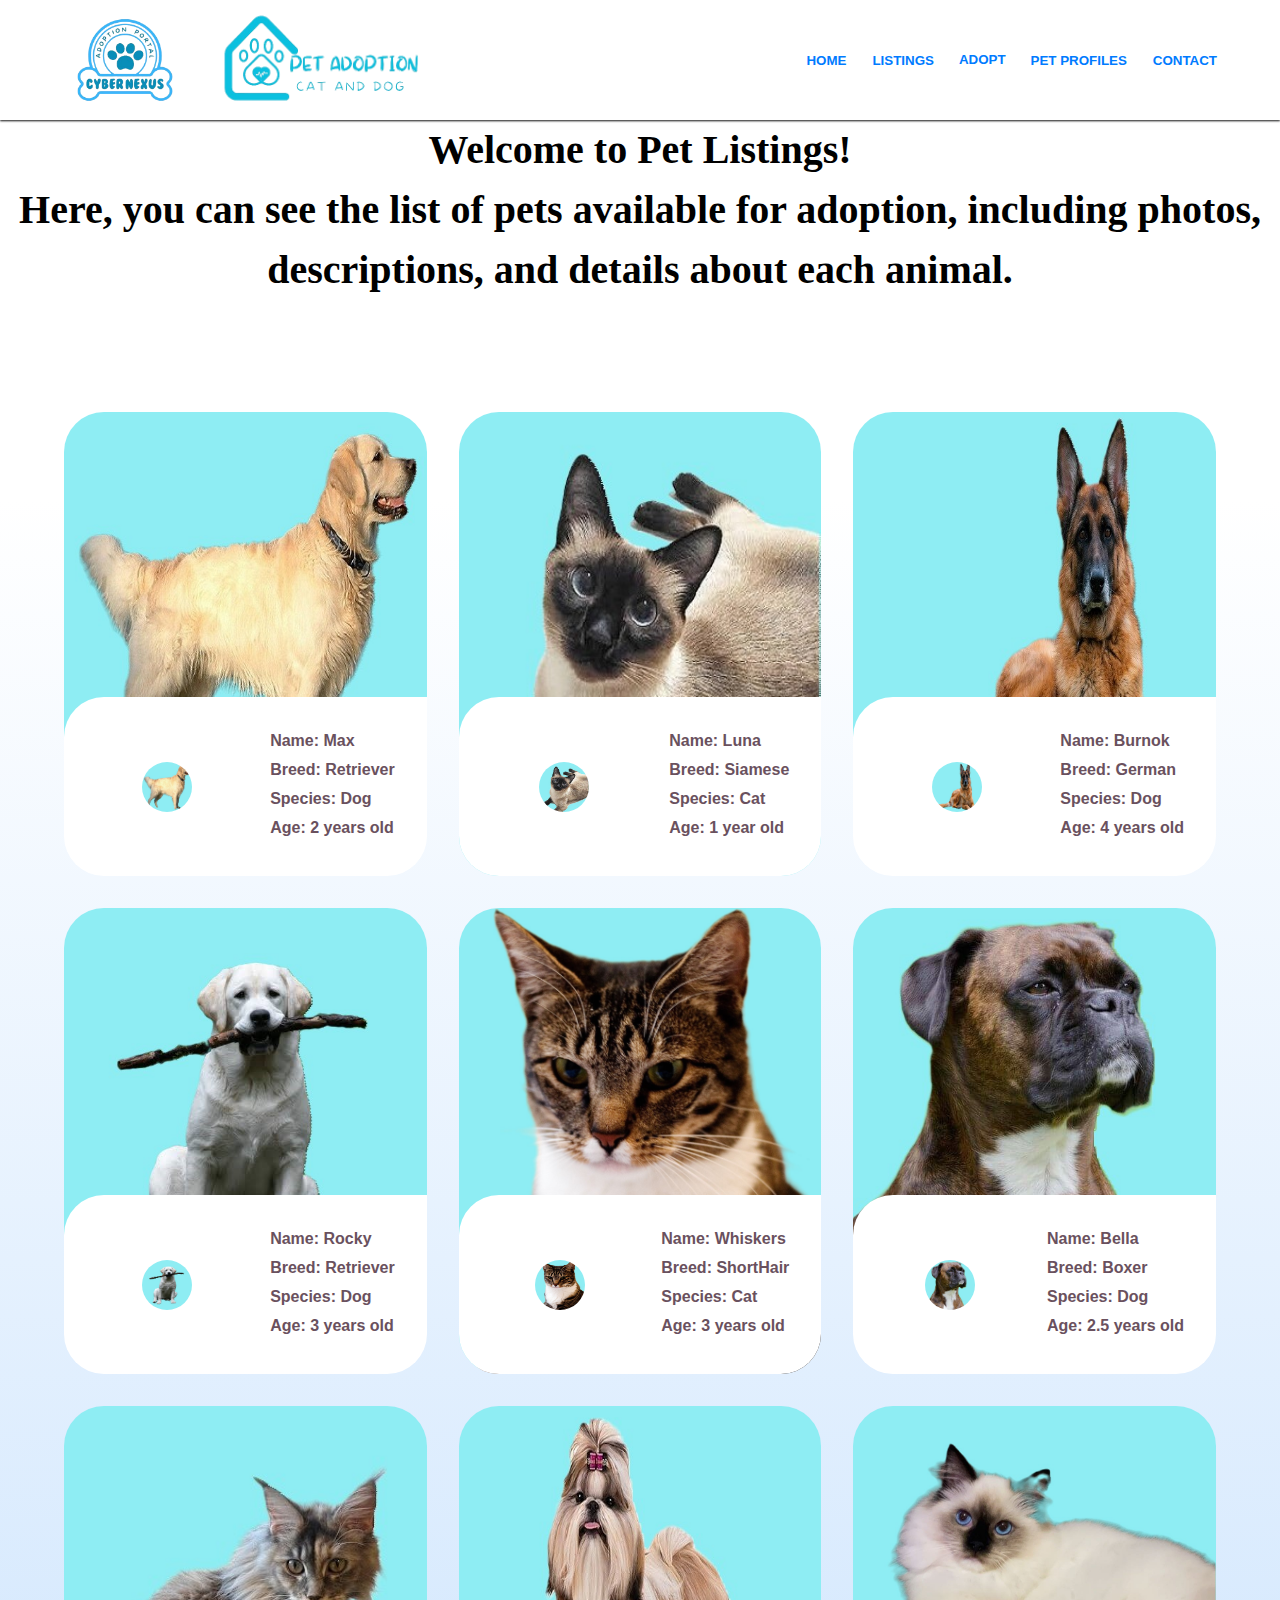
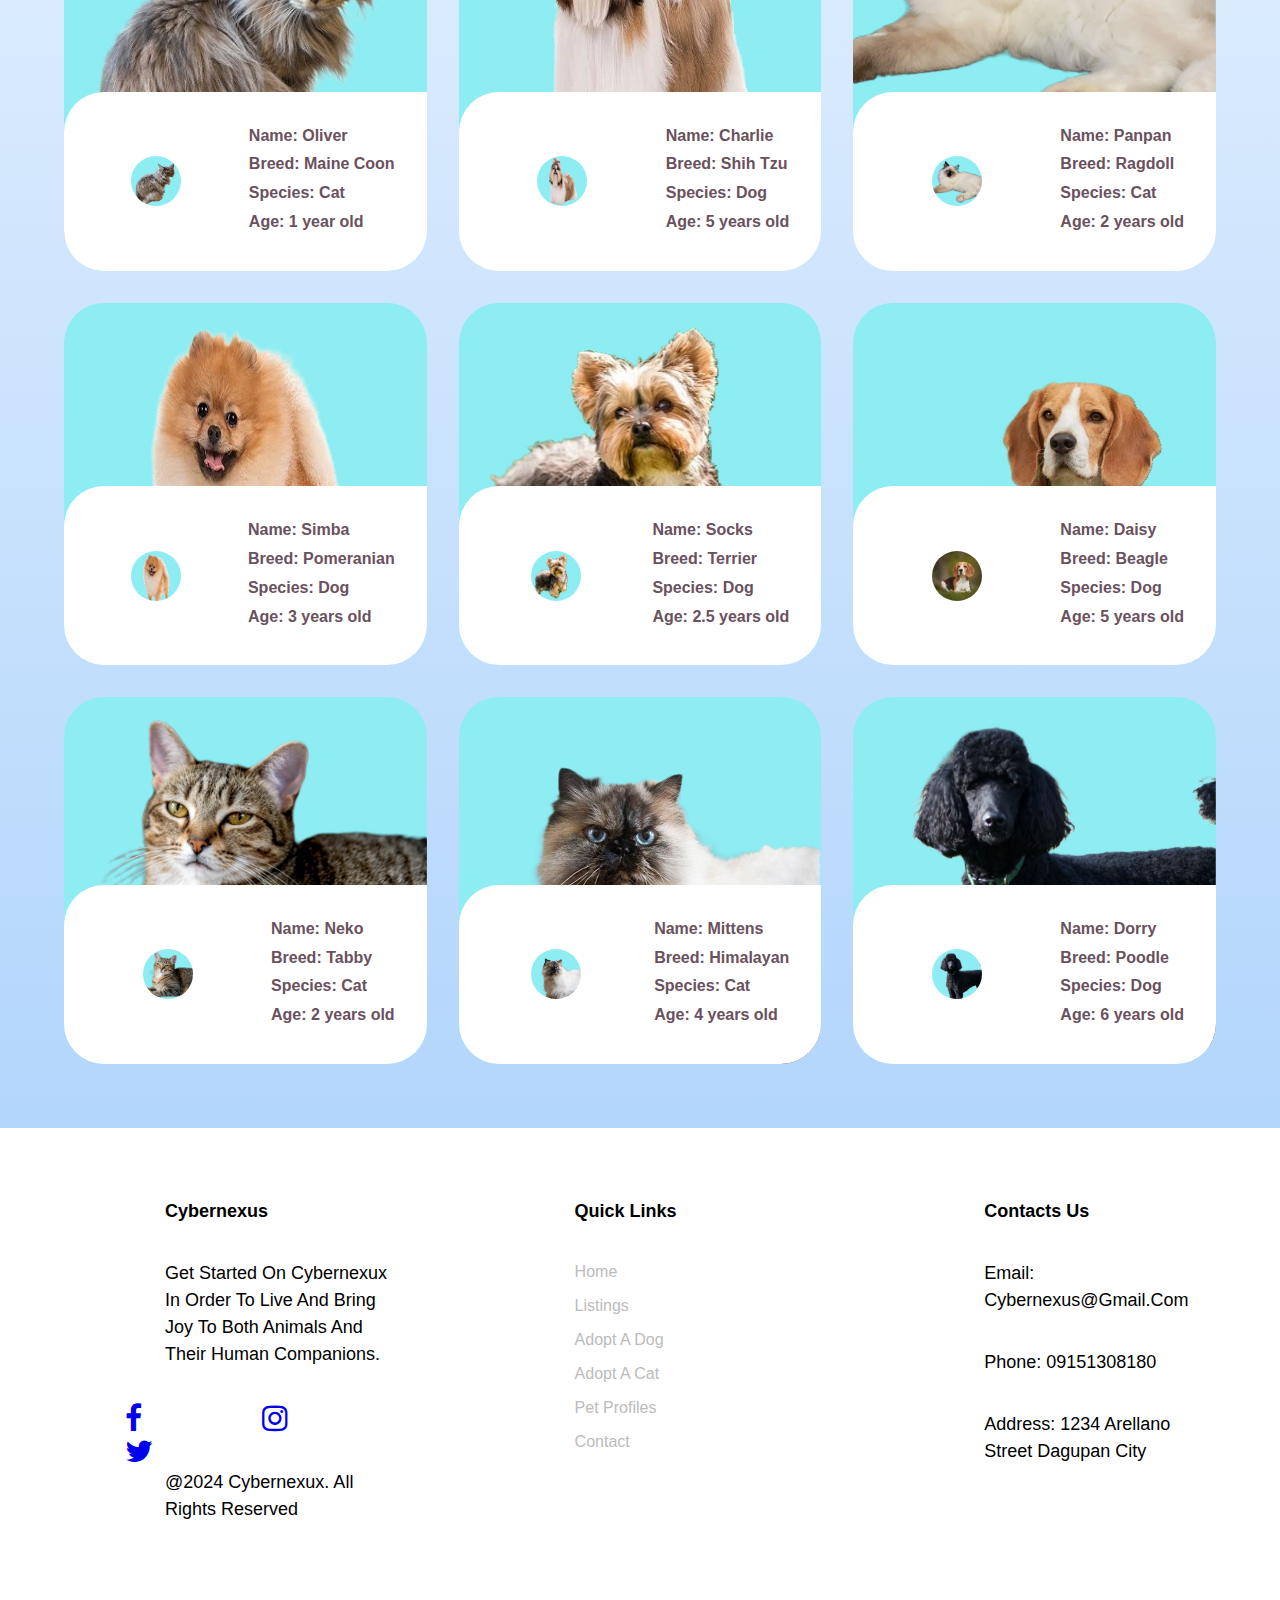
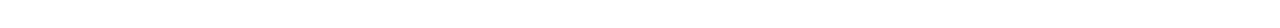
<file: HCI (1)/Listing.html>
<!DOCTYPE html>
<html lang="en">
  <meta charset="UTF-8">
<meta name="viewport" content="width=device-width, initial-scale=1.0">
<link rel="stylesheet" href="css/listing.css" />
<link rel="shortcut icon" type="image/png" href="image/cybernexus.png">
<head>


<title>CyberNexux- Give Love for Adopting Animals</title>

</head>

<body>

<div class="nav-wrapper">

        <!--LOGO CONTAINER-->
        <div class="logo-container">
          <a href="index.html"><i><img class="logo" src="image/cybernexus.png" alt="Logo"></i></a>
          <a href="https://web.facebook.com/profile.php?id=61557371417634"><i><img class="logo" src="image/PET_ADOPTION-removebg-preview.png" alt="Logo"></i></a>
        </div>

        <nav>
            <input class="hidden" type="checkbox" id="menuToggle">
            <label class="menu-btn" for="menuToggle">
                <div class="menu"></div>
                <div class="menu"></div>
                <div class="menu"></div> 
            </label>

            <!--NAV BAR-->
            <div class="nav-container">
                <ul class="nav-tabs">

                  <!--HOME-->
                  <li><a href="index.html">
                    <button type="button">Home</button>
                  </a> </li>

                  <!--LISTING-->
                  <li><a href="Listing.html">
                    <button type="button">Listings</button>
                  </a> </li>

                  <!--DROP DOWN FOR ADOPT CAT AND DOG -->
                  <div class="dropdown">
                  <button class="dropbtn">Adopt</button>
                    <div class="dropdown-content">
                      <a href="adoptcat.html">Adopt a Cat</a>
                      <a href="adoptdog.html">Adopt a Dog</a>  
                    </div>
                  </div>

                  <!--PROFILE-->
                  <li><a href="Profile.html">
                    <button type="button">Pet Profiles</button>
                  </a></li>

                  <!--CONTACT-->
                  <li><a href="contact.html">
                    <button type="button">Contact</button>
                  </a></li>
                </ul>
            </div>
        </nav>
        

    </div>

    <h1>Welcome to Pet Listings! </h1>
    <h1>Here, you can see the list of pets available for adoption, including photos, </h1>
    <h1>descriptions, and details about each animal.</h1>
    <br>
    <br>
</head>

<body>

<!--LIST OF AVAILABLE PETS-->
  <ul class="cards">
    
    <!--MAX THE GOLDEN RETRIEVER-->
    <li>
      <a href="" class="card">
        <img src="image/Golden_Retriever_Dukedestiny01_drvd.jpg" class="card__image" alt="" />
        <div class="card__overlay">
          <div class="card__header">
            <svg class="card__arc" xmlns="http://www.w3.org/2000/svg"><path /></svg>                     
            <img class="card__thumb" src="image/Golden_Retriever_Dukedestiny01_drvd.jpg" alt="" />
            <div class="card__header-text">
              <h3 class="card__title">Name: Max  </h3>    
              <h3 class="card__title">Breed: Retriever</h3>      
              <h3 class="card__title">Species: Dog </h3>       
              <h3 class="card__title">Age: 2 years old </h3>         
            </div>
          </div>
          <p class="card__description"> Max is a friendly and energetic dog who loves to play fetch and go for long walks. He's great with kids and would make a perfect addition to any family.</p>
        </div>
      </a>      
    </li>

    <!--LUNA THE SIAMESE-->
    <li>
      <a href="" class="card">
        <img src="image/siamese.jpg" class="card__image" alt="" />
        <div class="card__overlay">        
          <div class="card__header">
            <svg class="card__arc" xmlns="http://www.w3.org/2000/svg"><path /></svg>                 
            <img class="card__thumb" src="image/siamese.jpg" alt="" />
            <div class="card__header-text">
              <h3 class="card__title">Name: Luna  </h3>    
              <h3 class="card__title">Breed: Siamese </h3>      
              <h3 class="card__title">Species: Cat </h3>       
              <h3 class="card__title">Age: 1 year old </h3>  
            </div>
          </div>
          <p class="card__description">Luna is a beautiful and affectionate cat who loves to cuddle and play with toys. She's very vocal and will let you know when she wants attention.
          </p>
        </div>
      </a>
    </li>

    <!--BURNOK THE GERMAN SHEPHERD-->
    <li>
      <a href="" class="card">
        <img src="image/german2.jpg" class="card__image" alt="" />
        <div class="card__overlay">
          <div class="card__header">
            <svg class="card__arc" xmlns="http://www.w3.org/2000/svg"><path /></svg>                     
            <img class="card__thumb" src="image/german2.jpg" alt="" />
            <div class="card__header-text">
              <h3 class="card__title">Name: Burnok  </h3>    
              <h3 class="card__title">Breed: German </h3>      
              <h3 class="card__title">Species: Dog </h3>       
              <h3 class="card__title">Age: 4 years old </h3>  
            </div>
          </div>
          <p class="card__description"> Burnok is a loyal and intelligent German Shepherd who is great with families. He is obedience trained, loves playing fetch, and enjoys going for hikes.</p>
        </div>
      </a>
    </li>

    <!--ROCKY THE LABRADOR-->
    <li>
      <a href="" class="card">
        <img src="image/labrador.jpg" class="card__image" alt="" />
        <div class="card__overlay">
          <div class="card__header">
            <svg class="card__arc" xmlns="http://www.w3.org/2000/svg"><path /></svg>                 
            <img class="card__thumb" src="image/labrador.jpg" alt="" />
            <div class="card__header-text">
              <h3 class="card__title">Name: Rocky  </h3>    
              <h3 class="card__title">Breed: Retriever</h3>      
              <h3 class="card__title">Species: Dog </h3>       
              <h3 class="card__title">Age: 3 years old </h3>  
            </div>          
          </div>
          <p class="card__description">Rocky is a sweet and energetic Labrador who loves to play fetch and go on long walks. She is great with kids and other dogs, and she's fully vaccinated and spayed.</p>
        </div>
      </a>
    </li>
    
    <!--WHISKERS THE DOMESTIC CAT-->
    <li>
      <a href="" class="card">
        <img src="image/domestic.jpg" class="card__image" alt="" />
        <div class="card__overlay">
          <div class="card__header">
            <svg class="card__arc" xmlns="http://www.w3.org/2000/svg"><path /></svg>                 
            <img class="card__thumb" src="image/domestic.jpg" alt="" />
            <div class="card__header-text">
              <h3 class="card__title">Name: Whiskers  </h3>    
              <h3 class="card__title">Breed: ShortHair</h3>      
              <h3 class="card__title">Species: Cat </h3>       
              <h3 class="card__title">Age: 3 years old </h3> 
            </div>          
          </div>
          <p class="card__description"> Whiskers is a laid-back and affectionate cat who enjoys lounging in sunny spots and receiving chin scratches. He is neutered, litter-trained, and has a calm temperament.</p>
        </div>
      </a>
    </li> 
    
    <!--BELLA THE BOXER-->
    <li>
      <a href="" class="card">
        <img src="image/boxer3.jpeg" class="card__image" alt="" />
        <div class="card__overlay">
          <div class="card__header">
            <svg class="card__arc" xmlns="http://www.w3.org/2000/svg"><path /></svg>                 
            <img class="card__thumb" src="image/boxer3.jpeg" alt="" />
            <div class="card__header-text">
              <h3 class="card__title">Name: Bella </h3>    
              <h3 class="card__title">Breed: Boxer</h3>      
              <h3 class="card__title">Species: Dog</h3>       
              <h3 class="card__title">Age: 2.5 years old </h3>
            </div>          
          </div>
          <p class="card__description">Bella is a playful and affectionate Boxer who loves to be the center of attention. She's great with children and other dogs, and she's already house-trained. </p>
        </div>
      </a>
    </li> 
    
    <!--OLIVER THE MAINE COON-->
    <li>
      <a href="" class="card">
        <img src="image/maine2.jpg" class="card__image" alt="" />
        <div class="card__overlay">
          <div class="card__header">
            <svg class="card__arc" xmlns="http://www.w3.org/2000/svg"><path /></svg>                 
            <img class="card__thumb" src="image/maine2.jpg" alt="" />
            <div class="card__header-text">
              <h3 class="card__title">Name: Oliver</h3>    
              <h3 class="card__title">Breed: Maine Coon</h3>      
              <h3 class="card__title">Species: Cat</h3>       
              <h3 class="card__title">Age: 1 year old </h3>
            </div>          
          </div>
          <p class="card__description">Oliver is a majestic Maine Coon cat with a gentle and loving disposition. He enjoys lounging on high perches and receiving gentle pets. He's neutered and vaccinated.</p>
        </div>
      </a>
    </li>    

    <!--CHARLIE THE SHI TZU-->
    <li>
      <a href="" class="card">
        <img src="image/tzu.jpg" class="card__image" alt="" />
        <div class="card__overlay">
          <div class="card__header">
            <svg class="card__arc" xmlns="http://www.w3.org/2000/svg"><path /></svg>                 
            <img class="card__thumb" src="image/tzu.jpg" alt="" />
            <div class="card__header-text">
              <h3 class="card__title">Name: Charlie</h3>    
              <h3 class="card__title">Breed: Shih Tzu</h3>      
              <h3 class="card__title">Species: Dog</h3>       
              <h3 class="card__title">Age: 5 years old </h3>
            </div>          
          </div>
          <p class="card__description">Charlie is a calm and affectionate Shih Tzu who loves cuddling on the couch and going for leisurely walks. He's great with people of all ages and is already house-trained.</p>
        </div>
      </a>
    </li>  
    
    <!--PANPAN THE RAGDOLL-->
    <li>
      <a href="" class="card">
        <img src="image/rogdoll.jpg" class="card__image" alt="" />
        <div class="card__overlay">
          <div class="card__header">
            <svg class="card__arc" xmlns="http://www.w3.org/2000/svg"><path /></svg>                 
            <img class="card__thumb" src="image/rogdoll.jpg" alt="" />
            <div class="card__header-text">
              <h3 class="card__title">Name: Panpan</h3>    
              <h3 class="card__title">Breed: Ragdoll</h3>      
              <h3 class="card__title">Species: Cat</h3>       
              <h3 class="card__title">Age: 2 years old </h3>
            </div>          
          </div>
          <p class="card__description">Ragdoll is a stunning Ragdoll cat with a docile and affectionate personality. She enjoys being held and cuddled and gets along well with other pets. She's spayed and vaccinated.</p>
        </div>
      </a>
    </li>  
    
    <!--SIMBA THE POMERANIAN-->
    <li>
      <a href="" class="card">
        <img src="image/pome.jpg" class="card__image" alt="" />
        <div class="card__overlay">
          <div class="card__header">
            <svg class="card__arc" xmlns="http://www.w3.org/2000/svg"><path /></svg>                 
            <img class="card__thumb" src="image/pome.jpg" alt="" />
            <div class="card__header-text">
              <h3 class="card__title">Name: Simba</h3>    
              <h3 class="card__title">Breed: Pomeranian</h3>      
              <h3 class="card__title">Species: Dog</h3>       
              <h3 class="card__title">Age: 3 years old </h3>
            </div>          
          </div>
          <p class="card__description"> Simba is a fluffy and playful Pomeranian who loves meeting new people and exploring new places.</p>
        </div>
      </a>
    </li>  
    
    <!--SOCKS THE YORKSHIRE TERRIER-->
    <li>
      <a href="" class="card">
        <img src="image/yorks.jpg" class="card__image" alt="" />
        <div class="card__overlay">
          <div class="card__header">
            <svg class="card__arc" xmlns="http://www.w3.org/2000/svg"><path /></svg>                 
            <img class="card__thumb" src="image/yorks.jpg" alt="" />
            <div class="card__header-text">
              <h3 class="card__title">Name: Socks</h3>    
              <h3 class="card__title">Breed: Terrier</h3>      
              <h3 class="card__title">Species: Dog</h3>       
              <h3 class="card__title">Age: 2.5 years old </h3>
            </div>          
          </div>
          <p class="card__description">Socks is a tiny bundle of energy and affection. He loves to play fetch, go for walks, and cuddle up on the couch. He's great with kids and other dogs. He's neutered and vaccinated.</p>
        </div>
      </a>
    </li>    

    <!--DAISY THE BEAGLE-->
    <li>
      <a href="" class="card">
        <img src="image/beagle1.jpg" class="card__image" alt="" />
        <div class="card__overlay">
          <div class="card__header">
            <svg class="card__arc" xmlns="http://www.w3.org/2000/svg"><path /></svg>                 
            <img class="card__thumb" src="image/beagle.jfif" alt="" />
            <div class="card__header-text">
              <h3 class="card__title">Name: Daisy</h3>    
              <h3 class="card__title">Breed: Beagle</h3>      
              <h3 class="card__title">Species: Dog</h3>       
              <h3 class="card__title">Age: 5 years old </h3>
            </div>          
          </div>
          <p class="card__description">Daisy is a sweet and gentle dog who loves to be around people. She's good with kids and other dogs, and enjoys going for walks and playing fetch.</p>
        </div>
      </a>
    </li>  
    
    <!--NEKO THE TABBY-->
    <li>
      <a href="" class="card">
        <img src="image/tabby.jpg" class="card__image" alt="" />
        <div class="card__overlay">
          <div class="card__header">
            <svg class="card__arc" xmlns="http://www.w3.org/2000/svg"><path /></svg>                 
            <img class="card__thumb" src="image/tabby.jpg" alt="" />
            <div class="card__header-text">
              <h3 class="card__title">Name: Neko</h3>    
              <h3 class="card__title">Breed: Tabby</h3>      
              <h3 class="card__title">Species: Cat</h3>       
              <h3 class="card__title">Age: 2 years old </h3>
            </div>          
          </div>
          <p class="card__description">Neko is a playful and curious cat who loves to explore. He's very affectionate and loves to be held and cuddled.</p>
        </div>
      </a>
    </li>  
    
    <!--MITTENS THE HIMALAYAN-->
    <li>
      <a href="" class="card">
        <img src="image/himalayan.jpg" class="card__image" alt="" />
        <div class="card__overlay">
          <div class="card__header">
            <svg class="card__arc" xmlns="http://www.w3.org/2000/svg"><path /></svg>                 
            <img class="card__thumb" src="image/himalayan.jpg" alt="" />
            <div class="card__header-text">
              <h3 class="card__title">Name: Mittens</h3>    
              <h3 class="card__title">Breed: Himalayan</h3>      
              <h3 class="card__title">Species: Cat</h3>       
              <h3 class="card__title">Age: 4 years old </h3>
            </div>          
          </div>
          <p class="card__description">Mittens is a beautiful and regal cat who loves to be pampered. She enjoys lounging in sunny spots and being groomed.</p>
        </div>
      </a>
    </li>  
    
    <!--DORRY THE POODLE-->
    <li>
      <a href="" class="card">
        <img src="image/poodle.jpg" class="card__image" alt="" />
        <div class="card__overlay">
          <div class="card__header">
            <svg class="card__arc" xmlns="http://www.w3.org/2000/svg"><path /></svg>                 
            <img class="card__thumb" src="image/poodle.jpg" alt="" />
            <div class="card__header-text">
              <h3 class="card__title">Name: Dorry</h3>    
              <h3 class="card__title">Breed: Poodle</h3>      
              <h3 class="card__title">Species: Dog</h3>       
              <h3 class="card__title">Age: 6 years old </h3>
            </div>          
          </div>
          <p class="card__description">Dorry is a friendly and well-behaved dog who loves to be around people. He's good with kids and other dogs, and enjoys going for walks and cuddling.</p>
        </div>
      </a>
    </li>    
  </ul>
</body>
</html> 

</body>

<link rel="stylesheet" href="https://cdnjs.cloudflare.com/ajax/libs/font-awesome/4.7.0/css/font-awesome.min.css">
<link rel="preconnect" href="https://fonts.gstatic.com">
<link href="https://fonts.googleapis.com/css2?family=Fredoka+One&family=Play&display=swap" rel="stylesheet"> 


<!--FOOTER SECTION-->
<footer>
  <footer class="footer">
      
         <div class="row">
           <div class="footer-col">
            <h4><b>Cybernexus</b></h4>
            <h4>
              Get started on Cybernexux in order to live and bring joy To Both Animals And Their Human Companions.
            </h4>
             <div class="row">
              <!--socali links-->
              <a href="https://web.facebook.com/profile.php?id=61557371417634"><i class="fa fa-facebook"></i></a>
              <a href="https://www.instagram.com/cyber_nexux/"><i class="fa fa-instagram"></i></a>
              <a href="https://twitter.com/home"><i class="fa fa-twitter"></i></a>
              </div>
             
              <h4>@2024 Cybernexux. All rights reserved</h4>
           </div>
           <div class="footer-col">
            <!--quick links-->
             <h4><b>Quick Links</b></h4>
             <ul>
               <li><a href="index.html">Home</a></li>
               <li><a href="Listing.html">Listings</a></li>
               <li><a href="adoptdog.html">Adopt a Dog</a></li>
               <li><a href="adoptcat.html">Adopt a Cat</a></li>
               <li><a href="Profile.html">Pet profiles</a></li>
               <li><a href="contact.html">Contact</a></li>
             </ul>
           </div>
           
             <!--contact info-->
           <div class="footer-col">
             <h4><b>Contacts us</b></h4>
             <h4>Email: cybernexus@gmail.com</h4>
             <h4>Phone: 09151308180</h4>
             <h4>Address: 1234 Arellano Street Dagupan City</h4>
            </ul>
           </div>
         </div>
       </div>
    </footer>
  
  </html>

</html>
</file>
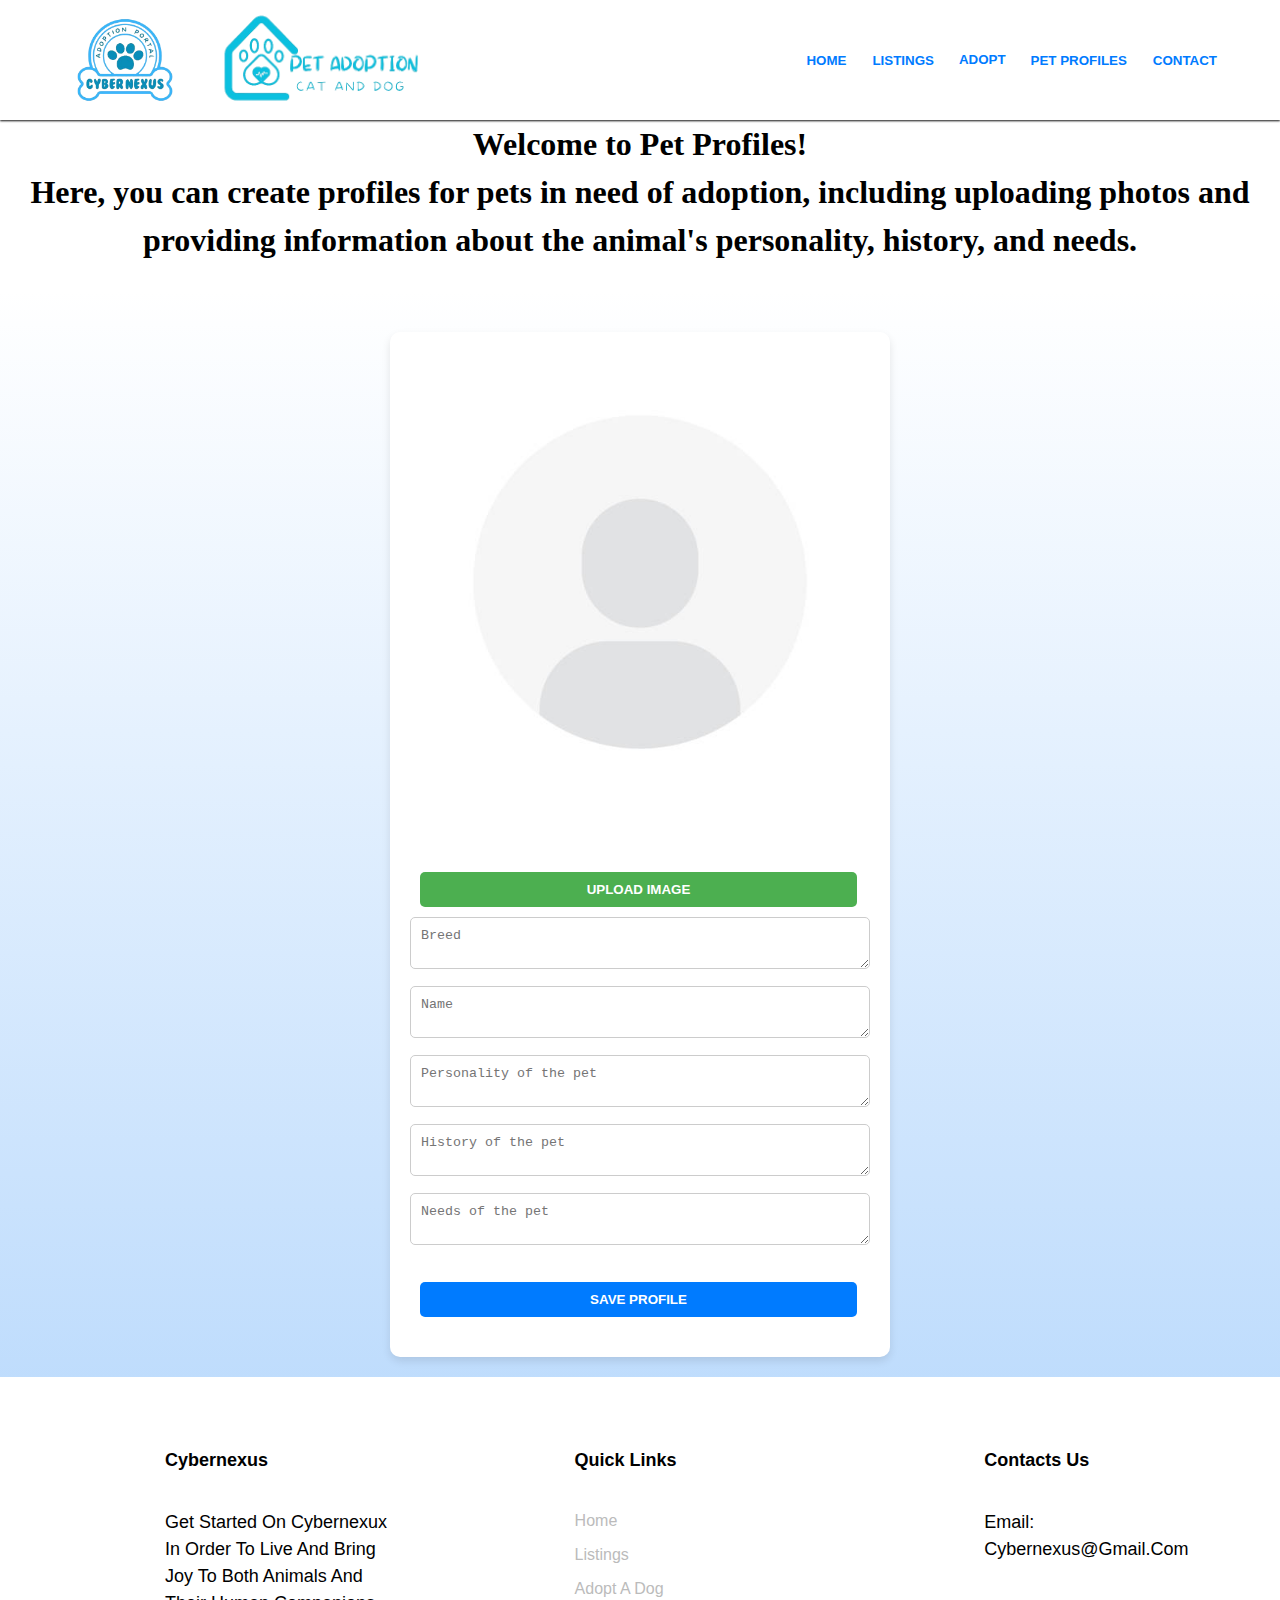
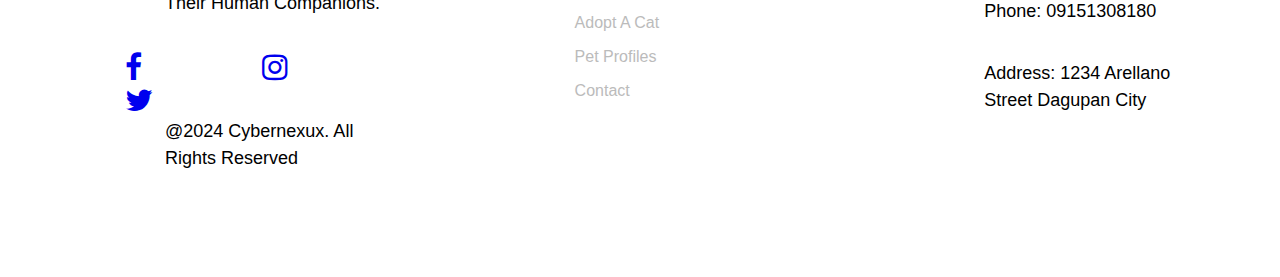
<file: HCI (1)/Profile.html>
<!DOCTYPE html>
<html lang="en">
<head>
<meta charset="UTF-8">
<meta name="viewport" content="width=device-width, initial-scale=1.0">
<link rel="stylesheet" href="css/profile.css" />
<link rel="shortcut icon" type="image/png" href="image/cybernexus.png">
<title>CyberNexux- Give Love for Adopting Animals</title>

</head>
<body>
    <div class="nav-wrapper">

      <!--LOGO CONATINER-->
        <div class="logo-container">
          <a href="index.html"><i><img class="logo" src="image/cybernexus.png" alt="Logo"></i></a>
          <a href="https://web.facebook.com/profile.php?id=61557371417634"><i><img class="logo" src="image/PET_ADOPTION-removebg-preview.png" alt="Logo"></i></a>
        </div>

        <nav>
            <input class="hidden" type="checkbox" id="menuToggle">
            <label class="menu-btn" for="menuToggle">
                <div class="menu"></div>
                <div class="menu"></div>
                <div class="menu"></div>
            </label>

            <!--NAV BAR-->
            <div class="nav-container">
                <ul class="nav-tabs">
                   <!--HOME-->
                     <li><a href="index.html">
                      <button type="button">Home</button>
                     </a> </li>

                   <!--LISTINGS-->
                     <li><a href="Listing.html">
                      <button type="button">Listings</button>
                     </a> </li>

                   <!--DROP DOWN FOR CAT AND DOG-->
                       <div class="dropdown">
                        <button class="dropbtn">Adopt</button>
                       <div class="dropdown-content">
                          <a href="adoptcat.html">Adopt a Cat</a>
                          <a href="adoptdog.html">Adopt a Dog</a>
                       </div>
                       </div>
                  <!--PROFILE-->
                     <li><a href="Profile.html">
                      <button type="button">Pet Profiles</button>
                     </a></li>
                  <!--CONTACT-->  
                     <li><a href="contact.html">
                      <button type="button">Contact</button>
                     </a></li>
                </ul>
            </div>
        </nav>
    </div>

    <h1>Welcome to Pet Profiles! </h1>
    <h1>Here, you can create profiles for pets in need of adoption, including uploading photos and</h1>
    <h1>providing information about the animal's personality, history, and needs.</h1>
    <br>
    <br>

<!--PET FORM-->
<div class="card">
  <img id="petImage" src="image/profile2.jpg" alt="Pet Image">

  <div class="content">
    <button onclick="document.getElementById('fileInput').click()" class="upload-btn">Upload Image</button>
    <textarea id="brred" class="description-textarea" placeholder="Breed"></textarea>
    <textarea id="name" class="description-textarea" placeholder="Name"></textarea>
    <input type="file" id="fileInput" class="file-input" onchange="previewImage(event)">
    <textarea id="personality" class="description-textarea" placeholder="Personality of the pet"></textarea>
    <textarea id="history" class="description-textarea" placeholder="History of the pet"></textarea>
    <textarea id="needs" class="description-textarea" placeholder="Needs of the pet"></textarea>
    <button onclick="saveProfile()" class="save-btn">Save Profile</button>
  </div>
</div>





</body>
<link rel="stylesheet" href="https://cdnjs.cloudflare.com/ajax/libs/font-awesome/4.7.0/css/font-awesome.min.css">
<link rel="preconnect" href="https://fonts.gstatic.com">
<link href="https://fonts.googleapis.com/css2?family=Fredoka+One&family=Play&display=swap" rel="stylesheet"> 


<!--FOOTER SECTION-->
<footer>
  <footer class="footer">
      
         <div class="row">
           <div class="footer-col">
            <h4><b>Cybernexus</b></h4>
            <h4>
              Get started on Cybernexux in order to live and bring joy To Both Animals And Their Human Companions.
            </h4>
             <div class="row">
              
              <a href="https://web.facebook.com/profile.php?id=61557371417634"><i class="fa fa-facebook"></i></a>
              <a href="https://www.instagram.com/cyber_nexux/"><i class="fa fa-instagram"></i></a>
              <a href="https://twitter.com/home"><i class="fa fa-twitter"></i></a>
              </div>
             
              <h4>@2024 Cybernexux. All rights reserved</h4>
           </div>
           <div class="footer-col">
            <!--quick links-->
             <h4><b>Quick Links</b></h4>
             <ul>
               <li><a href="index.html">Home</a></li>
               <li><a href="Listing.html">Listings</a></li>
               <li><a href="adoptdog.html">Adopt a Dog</a></li>
               <li><a href="adoptcat.html">Adopt a Cat</a></li>
               <li><a href="Profile.html">Pet profiles</a></li>
               <li><a href="contact.html">Contact</a></li>
             </ul>
           </div>
           
             
           <div class="footer-col">
             <h4><b>Contacts us</b></h4>
             <h4>Email: cybernexus@gmail.com</h4>
             <h4>Phone: 09151308180</h4>
             <h4>Address: 1234 Arellano Street Dagupan City</h4>
            </ul>
           </div>
         </div>
       </div>
    </footer>
  
  </html>
<!--JAVA SCRIPT FOR THE PET FORM-->
<script>
    function previewImage(event) {
      var input = event.target;
      var reader = new FileReader();
      reader.onload = function(){
        var img = document.getElementById('petImage');
        img.src = reader.result;
      };
      reader.readAsDataURL(input.files[0]);
    }
  
    function saveProfile() {
      var personality = document.getElementById('personality').value;
      var history = document.getElementById('history').value;
      var needs = document.getElementById('needs').value;
      console.log("Personality: " + personality);
      console.log("History: " + history);
      console.log("Needs: " + needs);
      alert("Profile saved successfully!");
    }
  </script>
</html>
</file>
<file: HCI (1)/css/style.css>
body {
	margin: 0;
	height: 100vh;
	width: 100vw;
	
}

body {
	font-family: 'Franklin Gothic Medium';
	background: linear-gradient(180deg, #fff 15.5%,  #b1d5fc 86%);
min-height: 1024px;
}    



.center {
	text-align: center;
}

.nav-wrapper {
	display: flex;
	position: relative;
	flex-direction: row;
	flex-wrap: nowrap;
	align-items: center;
	justify-content: space-between;
	margin: auto;
	width: 100%;
	height: 120px;
	padding: 0 50px;
	z-index: 2;
	background: solid green;
	box-shadow: 0 1px 2px rgba(0, 0, 0, 0.932);
	background-color: #ffffff;
}

.logo-container {
	display: flex;
	justify-content: center;
	align-items: center;
}

.logo {
	height: 150px;
}
.logo5 {

	margin-left: 400px;
}

.nav-tabs {
	display: flex;
	font-weight: 600;
	font-size: 18px;
	list-style: none;
}



.nav-tab:last-child {
	padding: 10px 0 0 25px;
}



.hidden {
	display: none;
}
.responsive3 {
	
	max-width: 100%;
	height: 250px;
	




	
}
  
 
	

  
button{
    width: 150 px;
    padding: 15px 0;
    text-align: center;
	border-radius: 5px;
    margin: 20px 10px;
	transition-duration: 0.4S;
    font-weight: bold;
    border: solid white;
    background: rgb(255, 255, 255);
    color:#007bff;
    cursor: pointer;
    text-transform: uppercase;
    position: relative;
	font-family: sans-serif;
  
}

button:hover{
	background-color:#0056b3;
    border: none;
	color: rgb(241, 246, 248);
}    

.erwin {
	background-color:#007bff;
	color: white;
	padding: 15px 25px;
	border: none;
	border-radius: 5px;
	text-decoration: none;
	display: inline-block;
	cursor: pointer;
	border-radius: 25px;
  }
  
.erwin:hover {
	background-color: #0056b3;
	color:#ffffff;
  }
   

@media screen and (max-width: 800px) {
	.nav-container {
		position: fixed;
		display: none;
		overflow-y: auto;
		z-index: -1;
		top: 0;
		right: 0;
		width: 280px;
		height: 100%;
		background: solid black;
		box-shadow: -1px 0 2px rgba(0, 0, 0, 0.2);
	}

	.nav-tabs {
		flex-direction: column;
		align-items: flex-end;
		margin-top: 80px;
		width: 100%;
	}

	.nav-tab:not(:last-child) {
		padding: 20px 25px;
		margin: 0;
		border-right: unset;
		border-bottom: 1px solid #f5f5f5;
	}

	.nav-tab:last-child {
		padding: 15px 25px;
	}

	.menu-btn {
		position: relative;
		margin: 0;
		width: 20px;
		height: 15px;
		cursor: pointer;
		z-index: 2;
		padding: 10px;
		border-radius: 10px;
	}

	.menu-btn .menu {
		display: block;
		width: 100%;
		height: 2px;
		border-radius: 2px;
		background:rgb(0, 0, 0);
	}

	.menu-btn .menu:nth-child(2) {
		margin-top: 4px;
		opacity: 1;
	}

	.menu-btn .menu:nth-child(3) {
		margin-top: 4px;
	}

	#menuToggle:checked + .menu-btn .menu {
		transition: transform 0.2s ease;
	}

	#menuToggle:checked + .menu-btn .menu:nth-child(1) {
		transform: translate3d(0, 6px, 0) rotate(45deg);
	}

	#menuToggle:checked + .menu-btn .menu:nth-child(2) {
		transform: rotate(-45deg) translate3d(-5.71429px, -6px, 0);
		opacity: 0;
	}

	#menuToggle:checked + .menu-btn .menu:nth-child(3) {
		transform: translate3d(0, -6px, 0) rotate(-45deg);
	}

	#menuToggle:checked ~ .nav-container {
		z-index: 1;
		display: flex;
		animation: menu-slide-left 0.3s ease;
	}
	@keyframes menu-slide-left {
		0% {
			transform: translateX(200px);
		}
		to {
			transform: translateX(0);
		}
	}
}

.dropbtn {
	width: 150 px;
    padding: 15px 0;
    text-align: center;
    margin: 20px 10px;
    font-weight: bold;
    border: 2px solid rgb(255, 255, 255);
    background:rgb(255, 255, 255);
    color:#007bff;
    cursor: pointer;
    text-transform: uppercase;
    position: relative;
	border-radius: 5px;

  }


  
  .dropdown {
	position: relative;
	display: inline-block;
  }
  
  .dropdown-content {
	display: none;
	position: absolute;
	background-color:#007bff;
	min-width: 160px;
	box-shadow: 0px 8px 16px 0px rgba(255, 255, 255, 0.2);
	z-index: 1;
	border-radius: 5px;
  }
  
  .dropdown-content a {
	color: whitesmoke;
	padding: 12px 16px;
	text-decoration: none;
	display: block;
	border-radius: 5px;
  }
  
  .dropdown-content a:hover {background-color:#0056b3;}
  
  .dropdown:hover .dropdown-content {display: block;}
  
  .dropdown:hover .dropbtn {background-color: #0056b3;}
  
.marco{
	padding: 50px;
  border: 1px solid #ffffff;
  text-align: center;
  background-color: #a34d06;
  font-size: 40px;
  font-family: 'Franklin Gothic Medium';
  color: white;
}

img {
	display: block;
	margin-left: auto;
	margin-right: auto;
	height: 20%;
  }

  h1{
	text-align: center;
	font-family:'sans-serif';
	font-size: 40px;
  }

  body{
	margin:0;
	overflow-x:hidden;
	}
	
	@import url('https://fonts.googleapis.com/css2?family=Poppins:wght@300;400;500;600;700&display=swap');
body{
	line-height: 1.5;
	font-family: 'Poppins', sans-serif;
}
*{
	margin:0;
	padding:0;
	box-sizing: border-box;
}
.row{
	display: flex;
	flex-wrap: wrap;
	
}
ul{
	list-style: none;
}
.footer{
	background-color: #ffffff;
    padding: 70px 0;

}



.footer-col{
   width: 32%;
   padding: 0 15px;
}

.footer-col a i {
	font-size: 30px; 
	margin-right: 10px;
	margin-left: 100px;

  }
.footer-col h4{
	font-size: 18px;
	color: #000000;
	text-transform: capitalize;
	margin-bottom: 35px;
	font-weight: 500;
	position: relative;
	margin-left: 150px;
	font-family:sans-serif;
}

.footer-col h4::before{
	content: '';
	position: absolute;
	left:0;
	bottom: -10px;
	height: 2px;
	box-sizing: border-box;
	
}
.footer-col ul li:not(:last-child){
	margin-bottom: 10px;
}
.footer-col ul li a{
	font-size: 16px;
	text-transform: capitalize;
	color: #ffffff;
	text-decoration: none;
	font-weight: 300;
	color: #bbbbbb;
	display: block;
	transition: all 0.3s ease;
	margin-left: 150px;
}
.footer-col ul li a:hover{
	color: #0044ff;
	padding-left: 8px;
}



/*responsive*/
@media(max-width: 767px){
  .footer-col{
    width: 50%;
    margin-bottom: 30px;
}
}
@media(max-width: 574px){
  .footer-col{
    width: 100%;
}
}



	/* Facebook*/
	.fa-facebook:hover{
		background: #fff;
		transform: scale(1.5);
		color: #150df7;
		transition:0.5s;
	  }
		
		/* Instagram */
	.fa-instagram:hover{
		background: #fff;
		transform: scale(1.5);
		color: #e63c86;
		transition:0.5s;
	  }
		

	  
		/* Twitter*/
	.fa-twitter:hover{
		background: #fff;
		transform: scale(1.5);
		color: #150df7;
		transition:0.5s;
	  }
	

	.div {
		background-color: #fff;
		display: flex;
		padding-bottom: 14px;
		flex-direction: column;
		align-items: center;
	  }
	  .div-2 {
		background-color: #fdfdfd;
		align-self: stretch;
		display: flex;
		width: 100%;
		align-items: start;
		gap: 20px;
		font-weight: 700;
		justify-content: space-between;
		padding: 44px 36px 26px 80px;
	  }
	
	  .div-3 {
		color: #fdf9f9;
		text-align: center;
		font: 16px Outfit, sans-serif;
	  }
	  .div-4 {
		display: flex;
		gap: 20px;
		font-size: 20px;
		color: #0500f5;
		white-space: nowrap;
	  }
	
	  .div-5 {
		font-family: Outfit, sans-serif;
		flex-grow: 1;
		margin: auto 0;
	  }
	  .div-6 {
		font-family: Outfit, sans-serif;
	  }
	  .div-7 {
		font-family: Outfit, sans-serif;
	  }
	  .div-8 {
		font-family: Outfit, sans-serif;
		flex-grow: 1;
		flex-basis: auto;
	  }
	  .div-9 {
		font-family: Outfit, sans-serif;
	  }
	  .div-10 {
		margin-top: 40px;
		width: 100%;
		max-width: 1321px;
	  }
	
	  .div-11 {
		gap: 50px;
		display: flex;
	  }
	
	  .column {
		display: flex;
		flex-direction: column;
		line-height: normal;
		width: 59%;
		margin-left: 0px;
	  }
	
	  .div-12 {
		display: flex;
		flex-direction: column;
		align-self: stretch;
		font-weight: 400;
		margin: auto 0;
		padding: 0 20px;
	  }

	  .div-13 {
		color: #000;
		background: linear-gradient(

		  90deg,
		  #0400e0 40.5%,
		  #957bfc 84%,
		  #ab00fb 100%
		  
		);
		background-clip: text;
		-webkit-background-clip: text;
		-webkit-text-fill-color: transparent;
		align-self: start;
		font: 36px Outfit, sans-serif;
		margin-left: 150px;
	  }

	  .div-14 {
		color: #181515;
		margin-top: 75px;
		margin-left: 150px;
		font: 25px/43px Outfit, sans-serif;
	  }

	  .column-2 {
		display: flex;
		flex-direction: column;
		line-height: normal;
		width: 41%;
		margin-left: 20px;
	  }
	
	  .div-15 {
		background-image: url(beagle.jfif);
		border-radius: 51%;
		width: 100%;
		height: 500px;
	    margin-left: 150px;
	  }
</file>
<file: HCI (1)/css/adoptcat.css>
body {
	font-family: 'Franklin Gothic Medium';/* Setting default font */
	background: linear-gradient(180deg, #fff 15.5%,  #b1d5fc 86%);/* Background gradient */
min-height: 1024px;/* Minimum height for the body */
}    


/* Center align elements */
.center {
	text-align: center;
}
/* Navigation styles */
.nav-wrapper {
	display: flex;
	position: relative;
	flex-direction: row;
	flex-wrap: nowrap;
	align-items: center;
	justify-content: space-between;
	margin: auto;
	width: 100%;
	height: 120px;
	padding: 0 50px;
	z-index: 2;
	background: solid green;
	box-shadow: 0 1px 2px rgba(0, 0, 0, 0.932);/* Shadow effect */
	background-color: #ffffff;/* Background color */
}
/* Logo container styles */
.logo-container {
	display: flex;
	justify-content: center;
	align-items: center;
}

.logo {
	height: 150px;
}
.logo5 {

	margin-left: 400px;
}
/* Navigation tabs styles */
.nav-tabs {
	display: flex;
	font-weight: 600;
	font-size: 18px;
	list-style: none;
}



.nav-tab:last-child {
	padding: 10px 0 0 25px;
}


/* Hide elements */
.hidden {
	display: none;
}
/* Responsive image styles */
.responsive3 {
	max-width: 100%;
	height: 250px;
}
  
 
	

  /* Button styles */
button{
    width: 150 px;
    padding: 15px 0;
    text-align: center;
	border-radius: 5px;
    margin: 20px 10px;
	transition-duration: 0.4S;
    font-weight: bold;
    border: solid white;
    background: rgb(255, 255, 255);
    color:#007bff;
    cursor: pointer;
    text-transform: uppercase;
    position: relative;
	font-family: sans-serif;
  
}

   
   /* Button hover styles */
button:hover{
	background-color: #0056b3;
	color: rgb(241, 246, 248);
}    

  

/* Media queries for responsive design */
@media screen and (max-width: 800px) {
	.nav-container {
		position: fixed;
		display: none;
		overflow-y: auto;
		z-index: -1;
		top: 0;
		right: 0;
		width: 280px;
		height: 100%;
		background: solid black;
		box-shadow: -1px 0 2px rgba(0, 0, 0, 0.2);
	}

	.nav-tabs {
		flex-direction: column;
		align-items: flex-end;
		margin-top: 80px;
		width: 100%;
	}

	.nav-tab:not(:last-child) {
		padding: 20px 25px;
		margin: 0;
		border-right: unset;
		border-bottom: 1px solid #f5f5f5;
	}

	.nav-tab:last-child {
		padding: 15px 25px;
	}

	.menu-btn {
		position: relative;
		margin: 0;
		width: 20px;
		height: 15px;
		cursor: pointer;
		z-index: 2;
		padding: 10px;
		border-radius: 10px;
	}

	.menu-btn .menu {
		display: block;
		width: 100%;
		height: 2px;
		border-radius: 2px;
		background:rgb(0, 0, 0);
	}

	.menu-btn .menu:nth-child(2) {
		margin-top: 4px;
		opacity: 1;
	}

	.menu-btn .menu:nth-child(3) {
		margin-top: 4px;
	}

	#menuToggle:checked + .menu-btn .menu {
		transition: transform 0.2s ease;
	}

	#menuToggle:checked + .menu-btn .menu:nth-child(1) {
		transform: translate3d(0, 6px, 0) rotate(45deg);
	}

	#menuToggle:checked + .menu-btn .menu:nth-child(2) {
		transform: rotate(-45deg) translate3d(-5.71429px, -6px, 0);
		opacity: 0;
	}

	#menuToggle:checked + .menu-btn .menu:nth-child(3) {
		transform: translate3d(0, -6px, 0) rotate(-45deg);
	}

	#menuToggle:checked ~ .nav-container {
		z-index: 1;
		display: flex;
		animation: menu-slide-left 0.3s ease;
	}
	@keyframes menu-slide-left {
		0% {
			transform: translateX(200px);
		}
		to {
			transform: translateX(0);
		}
	}
}
/* Dropdown button styles */
.dropbtn {
	width: 150 px;
    padding: 15px 0;
    text-align: center;
    margin: 20px 10px;
    border-radius: 5px;
    font-weight: bold;
    border: 2px solid rgb(255, 255, 255);
    background: white;
    color: #007bff;
    cursor: pointer;
    text-transform: uppercase;
    position: relative;

  }


    /* Dropdown container styles */
  .dropdown {
	position: relative;
	display: inline-block;
  }
    /* Dropdown content styles */
  .dropdown-content {
	display: none;
	position: absolute;
	background-color:#007bff;
	min-width: 160px;
	box-shadow: 0px 8px 16px 0px rgba(255, 255, 255, 0.2);
	z-index: 1;
	border-radius: 5px;
  }
  
  .dropdown-content a {
	color: whitesmoke;
	padding: 12px 16px;
	text-decoration: none;
	display: block;
	border-radius: 5px;
  }
   /* Hover styles for dropdown button */
  .dropdown-content a:hover {background-color: #0056b3;}
  
  .dropdown:hover .dropdown-content {display: block;}
  
  .dropdown:hover .dropbtn {background-color:#0056b3;}
    /* Styles for a section with a class 'marco' */
.marco{
	padding: 50px;
  border: 1px solid #ffffff;
  text-align: center;
  background-color: #a34d06;
  font-size: 40px;
  font-family: 'Franklin Gothic Medium';
  color: white;
}
/* Image styles */
img {
	display: block;
	margin-left: auto;
	margin-right: auto;
	height: 20%;
  }
/* Heading 1 styles */
  h1{
	text-align: center;
	font-family: 'sans-serif';
	font-size: 50px;
  }

  /* footer section */
  body{
	margin:0;
	overflow-x:hidden;
	}
	@import url('https://fonts.googleapis.com/css2?family=Poppins:wght@300;400;500;600;700&display=swap');
body{
	line-height: 1.5;
	font-family: 'Poppins', sans-serif;
}
*{
	margin:0;
	padding:0;
	box-sizing: border-box;
}
	
.row{
	display: flex;
	flex-wrap: wrap;
	
}
ul{
	list-style: none;
}
/* Footer section styles */
.footer{
	background-color: #ffffff;
    padding: 70px 0;

}



.footer-col{
   width: 32%;
   padding: 0 15px;
}

.footer-col a i {
	font-size: 30px; 
	margin-right: 10px;
	margin-left: 110px;

  }
.footer-col h4{
	font-size: 18px;
	color: #000000;
	text-transform: capitalize;
	margin-bottom: 35px;
	font-weight: 500;
	position: relative;
	margin-left: 150px;
	font-family:sans-serif;
}

.footer-col h4::before{
	content: '';
	position: absolute;
	left:0;
	bottom: -10px;
	height: 2px;
	box-sizing: border-box;
	
}
.footer-col ul li:not(:last-child){
	margin-bottom: 10px;
}
.footer-col ul li a{
	font-size: 16px;
	text-transform: capitalize;
	color: #ffffff;
	text-decoration: none;
	font-weight: 300;
	color: #bbbbbb;
	display: block;
	transition: all 0.3s ease;
	margin-left: 150px;
}
.footer-col ul li a:hover{
	color: #0044ff;
	padding-left: 8px;
}



/*responsive*/
@media(max-width: 767px){
  .footer-col{
    width: 50%;
    margin-bottom: 30px;
}
}
@media(max-width: 574px){
  .footer-col{
    width: 100%;
}
}



    	/* Facebook*/
.fa-facebook:hover{
	background: #fff;
	transform: scale(1.5);
	color: #150df7;
	transition:0.5s;
  }
	
	/* Instagram */
.fa-instagram:hover{
	background: #fff;
	transform: scale(1.5);
	color: #e63c86;
	transition:0.5s;
  }

	/* Twitter*/
.fa-twitter:hover{
	background: #fff;
	transform: scale(1.5);
	color: #150df7;
	transition:0.5s;
  }
 body {
font-family: Arial, sans-serif;
margin: 0;
padding: 0;
 background-color: #f4f4f4;
 }
.container {
max-width: 1200px;
 margin: 20px auto;
padding: 20px;
background-color: rgb(90, 190, 237);
box-shadow: 0 0 10px rgba(0, 0, 0, 0.1);
 }
     
    /* Heading 1 styles */            
 h1 {
text-align: center;
color: #ffffff;
}
/* Styles for a section with class 'erwin' */
.erwin {
display: flex;
flex-wrap: wrap;
justify-content: space-between;
gap: 20px;
margin-top: 20px;
}
 /* Card styles */
.erwin .card {
	flex: 0 0 calc(33.33% - 20px);
	box-sizing: border-box;
	padding: 10px;
	background-color: #fff;
	box-shadow: 0 2px 4px rgba(0, 0, 0, 0.1);
	height: fit-content;
}
/* Image inside card styles */
.erwin .card img {
 width: 100%;
 height: 50%;
border-radius: 5px;
 }
 /* Heading 2 inside card styles */
.erwin .card h2 {
margin-top: 10px;
 color: #333;
}
                
.erwin .card p {
 color: #666;
 }
 
.open-button {
    background-color: #007bff;
    color: white;
    padding: 15px 25px;
    border: none;
    cursor: pointer;
    opacity: 0.8;
    border-radius: 25px;
}
/* Styles for a popup form */
.form-popup {
    display: none; 
    position: fixed;
    left: 0;
    top: 0;
    width: 100%;
    height: 100%;
    background-color: rgba(0, 0, 0, 0.4);
}


/* Styles for the form container */
.form-container {
    background-color: #fefefe;
    margin: 5% auto;
    padding: 10px;
    border-radius: 5px;
    box-shadow: 0 4px 8px rgba(0, 0, 0, 0.1);
    max-width: 370px;
	font-family: 'sans-serif';
}

.form-container h2 {
    text-align: center;
    margin-bottom: 20px;
	font-family: 'sans-serif';}
/* Input field styles */
.form-container input[type="text"],
.form-container input[type="email"],
.form-container input[type="tel"],
.form-container input[type="address"],
.form-container input[type="file"],
.form-container textarea  {
		width: 100%;
		padding: 10px;
		margin-bottom: 15px;
		border: 1px solid #ccc;
		border-radius: 3px;
	}
	/* Label styles */			
.form-container label {
		margin-bottom: 5px;
	}


/* Button styles inside form container */
.form-container .btn {
    background-color: #04AA6D;
    color: white;
	padding: 16px 15px;
    border: none;
    cursor: pointer;
    width: 40%;
    margin-bottom: 10px;
    opacity: 0.8;
	border-radius: 25px;
}
/* Cancel button styles */
.form-container .cancel {
    background-color:rgb(130, 121, 121);
}
/* Hover styles for buttons */
.form-container .btn:hover,
.open-button:hover {
    opacity: 1;
}
/* Textarea styles */
textarea {
    width: 100%;
    padding: 5px;
    margin-bottom: 15px;
    border: 1px solid #ccc;
    border-radius: 3px;
}

.process-popup {
    display: none;
    position: fixed;
    left: 0;
    top: 0;
    width: 100%;
    height: 100%;
    background-color: rgba(0, 0, 0, 0.4);
}

/* Adoption form styles */
.form-adoption {
    background-color: #fefefe;
    margin: 5% auto;
    padding: 10px;
    border-radius: 5px;
    box-shadow: 0 4px 8px rgba(0, 0, 0, 0.1);
    max-width: 370px;
	margin-top: 20px;
}

.form-adoption h2 {
    text-align: center;
    margin-bottom: 20px;
	font-family: 'sans-serif';
}

.form-adoption h3 {
    margin-top: 20px;
    margin-bottom: 10px;
    color: #333;
	font-family: 'sans-serif';
}

.form-adoption p {
    margin-bottom: 15px;
    color: #666;
}

.form-adoption button {
	background-color: #04AA6D;
    color: white;
	padding: 15px 25px;
    border: none;
    cursor: pointer;
    width: 40%;
    margin-bottom: 10px;
    opacity: 0.8;
	border-radius: 25px;
}
/* Cancel button styles inside adoption form */
.form-adoption .cancel {
    background-color: #dc3545;
    color: #fff;
}

.form-adoption .cancel:hover {
    background-color: #c82333;
}
/* Success button styles inside adoption form */
.form-adoption .ssubmit {
    background-color: #007bff;
    color: #fff;
}

.form-adoption .ssubmit:hover {
    background-color: #0056b3;
}
</file>
<file: HCI (1)/css/adoptdog.css>
body {
	font-family: 'Franklin Gothic Medium';/* Setting default font */
	background: linear-gradient(180deg, #fff 15.5%,  #b1d5fc 86%); /* Background gradient */
min-height: 1024px;/* Minimum height for the body */
}    


/* Center align elements */
.center {
	text-align: center;
}
/* Navigation styles */
.nav-wrapper {
	display: flex;
	position: relative;
	flex-direction: row;
	flex-wrap: nowrap;
	align-items: center;
	justify-content: space-between;
	margin: auto;
	width: 100%;
	height: 120px;
	padding: 0 50px;
	z-index: 2;
	background: solid green;
	box-shadow: 0 1px 2px rgba(0, 0, 0, 0.932);/* Shadow effect */
	background-color: #ffffff; /* Background color */
}
/* Logo container styles */
.logo-container {
	display: flex;
	justify-content: center;
	align-items: center;
}

.logo {
	height: 150px;
}
.logo5 {

	margin-left: 400px;
}
/* Navigation tabs styles */
.nav-tabs {
	display: flex;
	font-weight: 600;
	font-size: 18px;
	list-style: none;
}



.nav-tab:last-child {
	padding: 10px 0 0 25px;
}


/* Hide elements */
.hidden {
	display: none;
}
/* Responsive image styles */
.responsive3 {
	
	max-width: 100%;
	height: 250px;
	
}
  
 
	
/* Button styles */
button{
    width: 150 px;
    padding: 15px 0;
    text-align: center;
	border-radius: 5px;
    margin: 20px 10px;
	transition-duration: 0.4S;
    font-weight: bold;
    border: solid white;
    background: rgb(255, 255, 255);
    color:#007bff;
    cursor: pointer;
    text-transform: uppercase;
    position: relative;
	font-family: sans-serif;
  
}

   /* Button hover styles */
button:hover{
	background-color: #0056b3;
	color: rgb(241, 246, 248);
}    

  

/* Media queries for responsive design */
@media screen and (max-width: 800px) {
	.nav-container {
		position: fixed;
		display: none;
		overflow-y: auto;
		z-index: -1;
		top: 0;
		right: 0;
		width: 280px;
		height: 100%;
		background: solid black;
		box-shadow: -1px 0 2px rgba(0, 0, 0, 0.2);
	}

	.nav-tabs {
		flex-direction: column;
		align-items: flex-end;
		margin-top: 80px;
		width: 100%;
	}

	.nav-tab:not(:last-child) {
		padding: 20px 25px;
		margin: 0;
		border-right: unset;
		border-bottom: 1px solid #f5f5f5;
	}

	.nav-tab:last-child {
		padding: 15px 25px;
	}

	.menu-btn {
		position: relative;
		margin: 0;
		width: 20px;
		height: 15px;
		cursor: pointer;
		z-index: 2;
		padding: 10px;
		border-radius: 10px;
	}

	.menu-btn .menu {
		display: block;
		width: 100%;
		height: 2px;
		border-radius: 2px;
		background:rgb(0, 0, 0);
	}

	.menu-btn .menu:nth-child(2) {
		margin-top: 4px;
		opacity: 1;
	}

	.menu-btn .menu:nth-child(3) {
		margin-top: 4px;
	}

	#menuToggle:checked + .menu-btn .menu {
		transition: transform 0.2s ease;
	}

	#menuToggle:checked + .menu-btn .menu:nth-child(1) {
		transform: translate3d(0, 6px, 0) rotate(45deg);
	}

	#menuToggle:checked + .menu-btn .menu:nth-child(2) {
		transform: rotate(-45deg) translate3d(-5.71429px, -6px, 0);
		opacity: 0;
	}

	#menuToggle:checked + .menu-btn .menu:nth-child(3) {
		transform: translate3d(0, -6px, 0) rotate(-45deg);
	}

	#menuToggle:checked ~ .nav-container {
		z-index: 1;
		display: flex;
		animation: menu-slide-left 0.3s ease;
	}
	@keyframes menu-slide-left {
		0% {
			transform: translateX(200px);
		}
		to {
			transform: translateX(0);
		}
	}
}
/* Dropdown button styles */
.dropbtn {
	width: 150 px;
    padding: 15px 0;
    text-align: center;
    margin: 20px 10px;
    border-radius: 5px;
    font-weight: bold;
    border: 2px solid rgb(255, 255, 255);
    background: white;
    color: #007bff;
    cursor: pointer;
    text-transform: uppercase;
    position: relative;

  }


  /* Dropdown container styles */
  .dropdown {
	position: relative;
	display: inline-block;
  }
  /* Dropdown content styles */
  .dropdown-content {
	display: none;
	position: absolute;
	background-color:#007bff;
	min-width: 160px;
	box-shadow: 0px 8px 16px 0px rgba(255, 255, 255, 0.2);
	z-index: 1;
	border-radius: 5px;
  }
  
  .dropdown-content a {
	color: whitesmoke;
	padding: 12px 16px;
	text-decoration: none;
	display: block;
	border-radius: 5px;
  }
  /* Hover styles for dropdown button */
  .dropdown-content a:hover {background-color: #0056b3;}
  
  .dropdown:hover .dropdown-content {display: block;}
  
  .dropdown:hover .dropbtn {background-color:#0056b3;}
  /* Styles for a section with a class 'marco' */
.marco{
	padding: 50px;
  border: 1px solid #ffffff;
  text-align: center;
  background-color: #a34d06;
  font-size: 40px;
  font-family: 'Franklin Gothic Medium';
  color: white;
}
/* Image styles */

img {
	display: block;
	margin-left: auto;
	margin-right: auto;
	height: 20%;
  }
/* Heading 1 styles */
  h1{
	text-align: center;
	font-family: 'sans-serif';
	font-size: 50px;
  }


  /* footer section */
  body{
	margin:0;
	overflow-x:hidden;
	}
	@import url('https://fonts.googleapis.com/css2?family=Poppins:wght@300;400;500;600;700&display=swap');
body{
	line-height: 1.5;
	font-family: 'Poppins', sans-serif;
}
*{
	margin:0;
	padding:0;
	box-sizing: border-box;
}

.row{
	display: flex;
	flex-wrap: wrap;
	
}
ul{
	list-style: none;
}
/* Footer section styles */
.footer{
	background-color: #ffffff;
    padding: 70px 0;

}



.footer-col{
   width: 32%;
   padding: 0 15px;
}

.footer-col a i {
	font-size: 30px; 
	margin-right: 10px;
	margin-left: 110px;

  }
.footer-col h4{
	font-size: 18px;
	color: #000000;
	text-transform: capitalize;
	margin-bottom: 35px;
	font-weight: 500;
	position: relative;
	margin-left: 150px;
	font-family:sans-serif;
}

.footer-col h4::before{
	content: '';
	position: absolute;
	left:0;
	bottom: -10px;
	height: 2px;
	box-sizing: border-box;
	
}
.footer-col ul li:not(:last-child){
	margin-bottom: 10px;
}
.footer-col ul li a{
	font-size: 16px;
	text-transform: capitalize;
	color: #ffffff;
	text-decoration: none;
	font-weight: 300;
	color: #bbbbbb;
	display: block;
	transition: all 0.3s ease;
	margin-left: 150px;
}
.footer-col ul li a:hover{
	color: #0044ff;
	padding-left: 8px;
}



/*responsive*/
@media(max-width: 767px){
  .footer-col{
    width: 50%;
    margin-bottom: 30px;
}
}
@media(max-width: 574px){
  .footer-col{
    width: 100%;
}
}

    	/* Facebook*/
.fa-facebook:hover{
	background: #fff;
	transform: scale(1.5);
	color: #150df7;
	transition:0.5s;
  }
	
	/* Instagram */
.fa-instagram:hover{
	background: #fff;
	transform: scale(1.5);
	color: #e63c86;
	transition:0.5s;
  }

  
	/* Twitter*/
.fa-twitter:hover{
	background: #fff;
	transform: scale(1.5);
	color: #150df7;
	transition:0.5s;
  }
 body {
font-family: Arial, sans-serif;
margin: 0;
padding: 0;
 background-color: #f4f4f4;
 }
.container {
max-width: 1200px;
 margin: 20px auto;
padding: 20px;
background-color:rgb(90, 190, 237);
box-shadow: 0 0 10px rgba(0, 0, 0, 0.1);
 }
    /* Heading 1 styles */            
 h1 {
text-align: center;
color: #ffffff;
}
/* Styles for a section with class 'erwin' */
.erwin {
display: flex;
flex-wrap: wrap;
justify-content: space-between;
gap: 20px;
margin-top: 20px;
}
 /* Card styles */
.erwin .card {
	flex: 0 0 calc(33.33% - 20px);
	box-sizing: border-box;
	padding: 10px;
	background-color: #fff;
	box-shadow: 0 2px 4px rgba(0, 0, 0, 0.1);
	height: fit-content;
}
/* Image inside card styles */
.erwin .card img {
 width: 100%;
 height: 50%;
border-radius: 5px;
 }
 /* Heading 2 inside card styles */
.erwin .card h2 {
margin-top: 10px;
 color: #333;
}
                
.erwin .card p {
 color: #666;
 }
 
.open-button {
    background-color: #007bff;
    color: white;
    padding: 15px 25px;
    border: none;
    cursor: pointer;
    opacity: 0.8;
    border-radius: 25px;
}
/* Styles for a popup form */
.form-popup {
    display: none; 
    position: fixed;
    left: 0;
    top: 0;
    width: 100%;
    height: 100%;
    background-color: rgba(0, 0, 0, 0.4);
}

/* Styles for the form container */
.form-container {
    background-color: #fefefe;
    margin: 5% auto;
    padding: 10px;
    border-radius: 5px;
    box-shadow: 0 4px 8px rgba(0, 0, 0, 0.1);
    max-width: 370px;
	font-family: 'sans-serif';
}

.form-container h2 {
    text-align: center;
    margin-bottom: 20px;
	font-family: 'sans-serif';}
/* Input field styles */
.form-container input[type="text"],
.form-container input[type="email"],
.form-container input[type="tel"],
.form-container input[type="address"],
.form-container input[type="file"],
.form-container textarea  {
		width: 100%;
		padding: 10px;
		margin-bottom: 15px;
		border: 1px solid #ccc;
		border-radius: 3px;
	}
	/* Label styles */	
.form-container label {
		margin-bottom: 5px;
	}
/* Button styles inside form container */
.form-container .btn {
    background-color: #04AA6D;
    color: white;
	padding: 16px 15px;
    border: none;
    cursor: pointer;
    width: 40%;
    margin-bottom: 10px;
    opacity: 0.8;
	border-radius: 25px;
}
/* Cancel button styles */
.form-container .cancel {
    background-color:rgb(130, 121, 121);
}
/* Hover styles for buttons */
.form-container .btn:hover,
.open-button:hover {
    opacity: 1;
}
/* Textarea styles */
textarea {
    width: 100%;
    padding: 5px;
    margin-bottom: 15px;
    border: 1px solid #ccc;
    border-radius: 3px;
}

.process-popup {
    display: none;
    position: fixed;
    left: 0;
    top: 0;
    width: 100%;
    height: 100%;
    background-color: rgba(0, 0, 0, 0.4);
}
/* Adoption form styles */
.form-adoption {
    background-color: #fefefe;
    margin: 5% auto;
    padding: 10px;
    border-radius: 5px;
    box-shadow: 0 4px 8px rgba(0, 0, 0, 0.1);
    max-width: 370px;
	margin-top: 20px;
}

.form-adoption h2 {
    text-align: center;
    margin-bottom: 20px;
	font-family: 'sans-serif';
}

.form-adoption h3 {
    margin-top: 20px;
    margin-bottom: 10px;
    color: #333;
	font-family: 'sans-serif';
}

.form-adoption p {
    margin-bottom: 15px;
    color: #666;
}

.form-adoption button {
	background-color: #04AA6D;
    color: white;
	padding: 15px 25px;
    border: none;
    cursor: pointer;
    width: 40%;
    margin-bottom: 10px;
    opacity: 0.8;
	border-radius: 25px;
}
/* Cancel button styles inside adoption form */
.form-adoption .cancel {
    background-color: #dc3545;
    color: #fff;
}

.form-adoption .cancel:hover {
    background-color: #c82333;
}
/* Success button styles inside adoption form */
.form-adoption .ssubmit {
    background-color: #007bff;
    color: #fff;
}

.form-adoption .ssubmit:hover {
    background-color: #0056b3;
}
</file>
<file: HCI (1)/css/contact.css>
body {
	font-family: 'Franklin Gothic Medium';
	background: linear-gradient(180deg, #fff 15.5%,  #b1d5fc 86%);
min-height: 1024px;
}    
    



.center {
	text-align: center;
}

.nav-wrapper {
	display: flex;
	position: relative;
	flex-direction: row;
	flex-wrap: nowrap;
	align-items: center;
	justify-content: space-between;
	margin: auto;
	width: 100%;
	height: 120px;
	padding: 0 50px;
	z-index: 2;
	background: solid green;
	box-shadow: 0 1px 2px rgba(0, 0, 0, 0.932);
	background-color: #ffffff;
}

.logo-container {
	display: flex;
	justify-content: center;
	align-items: center;
}

.logo {
	height: 150px;
}
.logo5 {

	margin-left: 400px;
}

.nav-tabs {
	display: flex;
	font-weight: 600;
	font-size: 18px;
	list-style: none;
}



.nav-tab:last-child {
	padding: 10px 0 0 25px;
}



.hidden {
	display: none;
}
.responsive3 {
	
	max-width: 100%;
	height: 250px;
	




	
}
  
 
	

  
button{
    width: 150 px;
    padding: 15px 0;
    text-align: center;
	border-radius: 5px;
    margin: 20px 10px;
	transition-duration: 0.4S;
    font-weight: bold;
    border: solid white;
    background: rgb(255, 255, 255);
    color:#007bff;
    cursor: pointer;
    text-transform: uppercase;
    position: relative;
	font-family: sans-serif;
  
}

   
  
button:hover{
	background-color: #0056b3;
    border: none;
	color: rgb(241, 246, 248);
}    

  


@media screen and (max-width: 800px) {
	.nav-container {
		position: fixed;
		display: none;
		overflow-y: auto;
		z-index: -1;
		top: 0;
		right: 0;
		width: 280px;
		height: 100%;
		background: solid black;
		box-shadow: -1px 0 2px rgba(0, 0, 0, 0.2);
	}

	.nav-tabs {
		flex-direction: column;
		align-items: flex-end;
		margin-top: 80px;
		width: 100%;
	}

	.nav-tab:not(:last-child) {
		padding: 20px 25px;
		margin: 0;
		border-right: unset;
		border-bottom: 1px solid #f5f5f5;
	}

	.nav-tab:last-child {
		padding: 15px 25px;
	}

	.menu-btn {
		position: relative;
		margin: 0;
		width: 20px;
		height: 15px;
		cursor: pointer;
		z-index: 2;
		padding: 10px;
		border-radius: 10px;
	}


	.menu-btn .menu {
		display: block;
		width: 100%;
		height: 2px;
		border-radius: 2px;
		background:rgb(0, 0, 0);
	}

	.menu-btn .menu:nth-child(2) {
		margin-top: 4px;
		opacity: 1;
	}

	.menu-btn .menu:nth-child(3) {
		margin-top: 4px;
	}

	#menuToggle:checked + .menu-btn .menu {
		transition: transform 0.2s ease;
	}

	#menuToggle:checked + .menu-btn .menu:nth-child(1) {
		transform: translate3d(0, 6px, 0) rotate(45deg);
	}

	#menuToggle:checked + .menu-btn .menu:nth-child(2) {
		transform: rotate(-45deg) translate3d(-5.71429px, -6px, 0);
		opacity: 0;
	}

	#menuToggle:checked + .menu-btn .menu:nth-child(3) {
		transform: translate3d(0, -6px, 0) rotate(-45deg);
	}

	#menuToggle:checked ~ .nav-container {
		z-index: 1;
		display: flex;
		animation: menu-slide-left 0.3s ease;
	}
	@keyframes menu-slide-left {
		0% {
			transform: translateX(200px);
		}
		to {
			transform: translateX(0);
		}
	}
}

.dropbtn {
	width: 150 px;
    padding: 15px 0;
    text-align: center;
    margin: 20px 10px;
    border-radius: 5px;
    font-weight: bold;
    border: 2px solid rgb(255, 255, 255);
    background: white;
    color:#007bff;
    cursor: pointer;
    text-transform: uppercase;
    position: relative;

  }


  
  .dropdown {
	position: relative;
	display: inline-block;
  }
  
  .dropdown-content {
	display: none;
	position: absolute;
	background-color: #007bff;
	min-width: 160px;
	box-shadow: 0px 8px 16px 0px rgba(255, 255, 255, 0.2);
	z-index: 1;
	border-radius: 5px;
  }
  
  .dropdown-content a {
	color: whitesmoke;
	padding: 12px 16px;
	text-decoration: none;
	display: block;
	border-radius: 5px;
  }
  
  .dropdown-content a:hover {background-color:#0056b3;}
  
  .dropdown:hover .dropdown-content {display: block;}
  
  .dropdown:hover .dropbtn {background-color: #0056b3;}
  
.marco{
	padding: 50px;
  border: 1px solid #ffffff;
  text-align: center;
  background-color: #a34d06;
  font-size: 40px;
  font-family: 'Franklin Gothic Medium';
  color: white;
}

img {
	display: block;
	margin-left: auto;
	margin-right: auto;
	height: 20%;
  }

  h1{
	text-align: center;
	font-family:'sans-serif';
	font-size: 40px;
  }

/* footer section style */
  body{
	margin:0;
	overflow-x:hidden;
	}
	@import url('https://fonts.googleapis.com/css2?family=Poppins:wght@300;400;500;600;700&display=swap');
body{
	line-height: 1.5;
	font-family: 'Poppins', sans-serif;
}
*{
	margin:0;
	padding:0;
	box-sizing: border-box;
}

.row{
	display: flex;
	flex-wrap: wrap;
	
}
ul{
	list-style: none;
}
.footer{
	background-color: #ffffff;
    padding: 70px 0;

}



.footer-col{
   width: 32%;
   padding: 0 15px;
}

.footer-col a i {
	font-size: 30px; 
	margin-right: 10px;
	margin-left: 90px;

  }
.footer-col h4{
	font-size: 18px;
	color: #000000;
	text-transform: capitalize;
	margin-bottom: 35px;
	font-weight: 500;
	position: relative;
	margin-left: 150px;
	font-family:sans-serif;
}

.footer-col h4::before{
	content: '';
	position: absolute;
	left:0;
	bottom: -10px;
	height: 2px;
	box-sizing: border-box;
	
}
.footer-col ul li:not(:last-child){
	margin-bottom: 10px;
}
.footer-col ul li a{
	font-size: 16px;
	text-transform: capitalize;
	color: #ffffff;
	text-decoration: none;
	font-weight: 300;
	color: #bbbbbb;
	display: block;
	transition: all 0.3s ease;
	margin-left: 150px;
}
.footer-col ul li a:hover{
	color: #0044ff;
	padding-left: 8px;
}



/*responsive*/
@media(max-width: 767px){
  .footer-col{
    width: 50%;
    margin-bottom: 30px;
}
}
@media(max-width: 574px){
  .footer-col{
    width: 100%;
}
}

	/* Facebook*/
	.fa-facebook:hover{
		background: #fff;
		transform: scale(1.5);
		color: #150df7;
		transition:0.5s;
	  }
		
		/* Instagram */
	.fa-instagram:hover{
		background: #fff;
		transform: scale(1.5);
		color: #e63c86;
		transition:0.5s;
	  }
	
		/* Twitter*/
	.fa-twitter:hover{
		background: #fff;
		transform: scale(1.5);
		color: #150df7;
		transition:0.5s;
	  }
	

/*contact message form*/
.submit-button {
	display: block;
	width: 90%;
	padding: 10px 20px;
	background-color: #007bff;
	color: #fff;
	text-align: center;
	border: none;
	border-radius: 5px;
	cursor: pointer;
	transition: background-color 0.3s;
  }
  /*button hover*/
  .submit-button:hover {
	background-color: #0056b3;
  }
  /*form design*/
  .content {
	max-width: 400px;
	padding: 20px;
	border: 1px solid #ccc;
	border-radius: 5px;
	background-color: #f9f9f9;
	margin-top: 30px;
	margin-left: 50px;
	position: relative;
	font-family: sans-serif;
  }
  
  .content h1 {
	text-align: center;
	margin-bottom: 20px;
  }
  /*design for label in messge form*/
  label {
	display: block;
	margin-bottom: 10px;
	font-family: sans-serif;
  }
  /*text area of message form*/
  input[type="text"],
  input[type="email"],
  textarea {
	width: 100%;
	padding: 10px;
	margin-bottom: 15px;
	border: 1px solid #ccc;
	border-radius: 3px;
	font-family: sans-serif;
  }
  /*button design*/
  button[type="submit"] {
	background-color: #007bff;
	color: #fff;
	padding: 10px;
	border-radius: 3px;
  }
  
  .felix,
  .contact-info,
  .operating-hours {
	width: 400px;
	margin: 0 auto;
	font-family:'sans-serif';
	position: relative;
  }
  
  .felix {
	padding: 20px;
	border-radius: 5px;
	font-size: 20px;
  }
  
  .contact-info {
	padding: 20px;
	border-radius: 5px;
	font-size: 20px;
	margin-top: -500px; 
  }
  
  .contact-info iframe {
	width: 100%;
	border-radius: 20px;
  }
  
  .operating-hours {
	padding: 20px;
	border-radius: 5px;
	font-size: 20px;
	margin-top: -500px; 
	float: right; 
  }
  
 /*responsiveness*/
  @media screen and (max-width: 767px) {
	.content,
	.felix,
	.contact-info,
	.operating-hours {
	  width: calc(100% - 40px); 
	  max-width: calc(100% - 40px); 
	  margin-left: auto;
	  margin-right: auto;
	  margin-top: 15px; 
	  margin-bottom: 15px; 
	  padding: 10px;
	}
  }
</file>
<file: HCI (1)/css/listing.css>
body {
	font-family: 'Franklin Gothic Medium';
	background: linear-gradient(180deg, #fff 15.5%,  #b1d5fc 86%);
min-height: 1024px;
}    
  



.center {
	text-align: center;
}

.nav-wrapper {
	display: flex;
	position: relative;
	flex-direction: row;
	flex-wrap: nowrap;
	align-items: center;
	justify-content: space-between;
	margin: auto;
	width: 100%;
	height: 120px;
	padding: 0 50px;
	z-index: 2;
	background: solid green;
	box-shadow: 0 1px 2px rgba(0, 0, 0, 0.932);
	background-color: #ffffff;
}

.logo-container {
	display: flex;
	justify-content: center;
	align-items: center;
}

.logo {
	height: 150px;
}
.logo5 {

	margin-left: 400px;
}

.nav-tabs {
	display: flex;
	font-weight: 600;
	font-size: 18px;
	list-style: none;
}



.nav-tab:last-child {
	padding: 10px 0 0 25px;
}



.hidden {
	display: none;
}
.responsive3 {
	
	max-width: 100%;
	height: 250px;
	


}
  
 
	

  
button{
    width: 150 px;
    padding: 15px 0;
    text-align: center;
	border-radius: 5px;
    margin: 20px 10px;
	transition-duration: 0.4S;
    font-weight: bold;
    border: solid white;
    background: rgb(255, 255, 255);
    color:#007bff;
    cursor: pointer;
    text-transform: uppercase;
    position: relative;
	font-family: sans-serif;
  
}

   
  
button:hover{
	background-color:#0056b3;
    border: none;
	color: rgb(241, 246, 248);
}    

  


@media screen and (max-width: 800px) {
	.nav-container {
		position: fixed;
		display: none;
		overflow-y: auto;
		z-index: -1;
		top: 0;
		right: 0;
		width: 280px;
		height: 100%;
		background: solid black;
		box-shadow: -1px 0 2px rgba(0, 0, 0, 0.2);
	}

	.nav-tabs {
		flex-direction: column;
		align-items: flex-end;
		margin-top: 80px;
		width: 100%;
	}

	.nav-tab:not(:last-child) {
		padding: 20px 25px;
		margin: 0;
		border-right: unset;
		border-bottom: 1px solid #f5f5f5;
	}

	.nav-tab:last-child {
		padding: 15px 25px;
	}
	.menu-btn {
		position: relative;
		margin: 0;
		width: 20px;
		height: 15px;
		cursor: pointer;
		z-index: 2;
		padding: 10px;
		border-radius: 10px;
	}



	.menu-btn .menu {
		display: block;
		width: 100%;
		height: 2px;
		border-radius: 2px;
		background:rgb(0, 0, 0);
	}

	.menu-btn .menu:nth-child(2) {
		margin-top: 4px;
		opacity: 1;
	}

	.menu-btn .menu:nth-child(3) {
		margin-top: 4px;
	}

	#menuToggle:checked + .menu-btn .menu {
		transition: transform 0.2s ease;
	}

	#menuToggle:checked + .menu-btn .menu:nth-child(1) {
		transform: translate3d(0, 6px, 0) rotate(45deg);
	}

	#menuToggle:checked + .menu-btn .menu:nth-child(2) {
		transform: rotate(-45deg) translate3d(-5.71429px, -6px, 0);
		opacity: 0;
	}

	#menuToggle:checked + .menu-btn .menu:nth-child(3) {
		transform: translate3d(0, -6px, 0) rotate(-45deg);
	}

	#menuToggle:checked ~ .nav-container {
		z-index: 1;
		display: flex;
		animation: menu-slide-left 0.3s ease;
	}
	@keyframes menu-slide-left {
		0% {
			transform: translateX(200px);
		}
		to {
			transform: translateX(0);
		}
	}
}

.dropbtn {
	width: 150 px;
    padding: 15px 0;
    text-align: center;
    margin: 20px 10px;
    border-radius: 5px;
    font-weight: bold;
    border: 2px solid rgb(255, 255, 255);
    background: white;
    color: #007bff;
    cursor: pointer;
    text-transform: uppercase;
    position: relative;

  }
  
  .dropdown {
	position: relative;
	display: inline-block;
  }
  
  .dropdown-content {
	display: none;
	position: absolute;
	background-color:#007bff;
	min-width: 160px;
	box-shadow: 0px 8px 16px 0px rgba(255, 255, 255, 0.2);
	z-index: 1;
	border-radius: 5px;
  }
  
  .dropdown-content a {
	color: whitesmoke;
	padding: 12px 16px;
	text-decoration: none;
	display: block;
	border-radius: 5px;
  }
  
  .dropdown-content a:hover {background-color:#0056b3;}
  
  .dropdown:hover .dropdown-content {display: block;}
  
  .dropdown:hover .dropbtn {background-color:#0056b3;}
  
.marco{
	padding: 50px;
  border: 1px solid #ffffff;
  text-align: center;
  background-color: #a34d06;
  font-size: 40px;
  font-family: 'Franklin Gothic Medium';
  color: white;
}

img {
	display: block;
	margin-left: auto;
	margin-right: auto;
	height: 20%;
  }

  h1{
	text-align: center;
	font-family: 'sans-serif';
	font-size: 40px;
  }

  body{
	margin:0;
	overflow-x:hidden;
	}
	@import url('https://fonts.googleapis.com/css2?family=Poppins:wght@300;400;500;600;700&display=swap');
body{
	line-height: 1.5;
	font-family: 'Poppins', sans-serif;
}
*{
	margin:0;
	padding:0;
	box-sizing: border-box;
}
	
.row{
	display: flex;
	flex-wrap: wrap;
	
}
ul{
	list-style: none;
}
.footer{
	background-color: #ffffff;
    padding: 70px 0;

}



.footer-col{
   width: 32%;
   padding: 0 15px;
}

.footer-col a i {
	font-size: 30px; 
	margin-right: 10px;
	margin-left: 110px;

  }
.footer-col h4{
	font-size: 18px;
	color: #000000;
	text-transform: capitalize;
	margin-bottom: 35px;
	font-weight: 500;
	position: relative;
	margin-left: 150px;
	font-family:sans-serif;
}

.footer-col h4::before{
	content: '';
	position: absolute;
	left:0;
	bottom: -10px;
	height: 2px;
	box-sizing: border-box;
	
}
.footer-col ul li:not(:last-child){
	margin-bottom: 10px;
}
.footer-col ul li a{
	font-size: 16px;
	text-transform: capitalize;
	color: #ffffff;
	text-decoration: none;
	font-weight: 300;
	color: #bbbbbb;
	display: block;
	transition: all 0.3s ease;
	margin-left: 150px;
}
.footer-col ul li a:hover{
	color: #0044ff;
	padding-left: 8px;
}



/*responsive*/
@media(max-width: 767px){
  .footer-col{
    width: 50%;
    margin-bottom: 30px;
}
}
@media(max-width: 574px){
  .footer-col{
    width: 100%;
}
}



	/* Facebook*/
	.fa-facebook:hover{
		background: #fff;
		transform: scale(1.5);
		color: #150df7;
		transition:0.5s;
	  }
		
		/* Instagram */
	.fa-instagram:hover{
		background: #fff;
		transform: scale(1.5);
		color: #e63c86;
		transition:0.5s;
	  }
		

	  
		/* Twitter*/
	.fa-twitter:hover{
		background: #fff;
		transform: scale(1.5);
		color: #150df7;
		transition:0.5s;
	  }
	
    :root {
        --surface-color: #fff;
        --curve: 40;
      }
      
      * {
        box-sizing: border-box;
      }
      
      body {
        font-family: 'Noto Sans JP', sans-serif;
      
      }
      
      .cards {
        display: grid;
        grid-template-columns: repeat(auto-fit, minmax(300px, 1fr));
        gap: 2rem;
        margin: 4rem 5vw;
        padding: 0;
        list-style-type: none;
      }
      
      .card {
        position: relative;
        display: block;
        height: 100%;  
        border-radius: calc(var(--curve) * 1px);
        overflow: hidden;
        text-decoration: none;
      }
      
      .card__image {      
        width: 100%;
        height: auto;
      }
      
      .card__overlay {
        position: absolute;
        bottom: 0;
        left: 0;
        right: 0;
        z-index: 1;      
        border-radius: calc(var(--curve) * 1px);    
        background-color: var(--surface-color);      
        transform: translateY(100%);
        transition: .2s ease-in-out;
      }
      
      .card:hover .card__overlay {
        transform: translateY(0);
      }
      
      .card__header {
        position: relative;
        display: flex;
        align-items: center;
        gap: 2em;
        padding: 2em;
        border-radius: calc(var(--curve) * 1px) 0 0 0;    
        background-color: var(--surface-color);
        transform: translateY(-100%);
        transition: .2s ease-in-out;
      }
      
      .card__arc {
        width: 80px;
        height: 80px;
        position: absolute;
        bottom: 100%;
        right: 0;      
        z-index: 1;
      }
      
      .card__arc path {
        fill: var(--surface-color);
        
      }       
      
      .card:hover .card__header {
        transform: translateY(0);
      }
      
      .card__thumb {
        flex-shrink: 0;
        width: 50px;
        height: 50px;      
        border-radius: 50%;      
      }
      
      .card__title {
        font-size: 1em;
        margin: 0 0 .3em;
        color: #6A515E;
      }
      
      .card__tagline {
        display: block;
        margin: 1em 0;
        font-family: "MockFlowFont";  
        font-size: .8em; 
        color: #D7BDCA;  
      }
      
     
      
      .card__description {
        padding: 0 2em 2em;
        margin: 0;
        color: #b66d00;
        font-family: "MockFlowFont";   
        display: -webkit-box;
        -webkit-box-orient: vertical;
        -webkit-line-clamp: 3;
        overflow: hidden;
      }
</file>
<file: HCI (1)/css/profile.css>
body {
    font-family: Arial, sans-serif;
	background: linear-gradient(180deg, #fff 15.5%,  #b1d5fc 86%);
	min-height: 1024px;
	}    
  
  .card {
    width: 500px;
    background-color: #fff;
    border-radius: 10px;
    box-shadow: 0 4px 8px rgba(0, 0, 0, 0.1);
    margin: 20px auto;
    overflow: hidden;
  }
  .card img {
    width: 100%;
    height: auto;
    border-top-left-radius: 10px;
    border-top-right-radius: 10px;
  }
  .card .content {
    padding: 20px;
  }
  .card h2 {
    margin-top: 0;
    font-size: 24px;
  }
  .card p {
    margin: 10px 0;
    font-size: 16px;
  }
  /*upload button style*/
  .upload-btn {
    display: block;
    width: 95%;
    padding: 10px 20px;
    background-color: #4CAF50;
    color: #fff;
    text-align: center;
    border: none;
    border-radius: 5px;
    cursor: pointer;
    transition: background-color 0.3s;
    margin-bottom: 10px;
  }
  /*upload button hover*/
  .upload-btn:hover {
    background-color: #45a049;
  }
  .file-input {
    display: none;
  }
  .description-textarea {
    width: 100%;
    padding: 10px;
    border: 1px solid #ccc;
    border-radius: 5px;
    resize: vertical;
    margin-bottom: 10px;
  }
  .save-btn {
    display: block;
    width: 95%;
    padding: 10px 20px;
    background-color: #007bff;
    color: #fff;
    text-align: center;
    border: none;
    border-radius: 5px;
    cursor: pointer;
    transition: background-color 0.3s;
  }
  .save-btn:hover {
    background-color: #0056b3;
  }

 
body {
	font-family: 'Franklin Gothic Medium';
	background-color: #b1d5fc;
}    



.center {
	text-align: center;
}

.nav-wrapper {
	display: flex;
	position: relative;
	flex-direction: row;
	flex-wrap: nowrap;
	align-items: center;
	justify-content: space-between;
	margin: auto;
	width: 100%;
	height: 120px;
	padding: 0 50px;
	z-index: 2;
	background: solid green;
	box-shadow: 0 1px 2px rgba(0, 0, 0, 0.932);
	background-color: #ffffff;
}

.logo-container {
	display: flex;
	justify-content: center;
	align-items: center;
}

.logo {
	height: 150px;
  
}
.logo5 {

	margin-left: 400px;
}

.nav-tabs {
	display: flex;
	font-weight: 600;
	font-size: 18px;
	list-style: none;
}



.nav-tab:last-child {
	padding: 10px 0 0 25px;
}



.hidden {
	display: none;
}
.responsive3 {
	
	max-width: 100%;
	height: 250px;
	


}
  
 
	

  
button{
    width: 150 px;
    padding: 15px 0;
    text-align: center;
	border-radius: 5px;
    margin: 20px 10px;
	transition-duration: 0.4S;
    font-weight: bold;
    border: solid white;
    background: rgb(255, 255, 255);
    color: #007bff;
    cursor: pointer;
    text-transform: uppercase;
    position: relative;
	font-family: sans-serif;
  
}

   
  
button:hover{
	background-color:  #0056b3;
    border: none;
	color: rgb(241, 246, 248);
}    

  


@media screen and (max-width: 800px) {
	.nav-container {
		position: fixed;
		display: none;
		overflow-y: auto;
		z-index: -1;
		top: 0;
		right: 0;
		width: 280px;
		height: 100%;
		background: solid black;
		box-shadow: -1px 0 2px rgba(0, 0, 0, 0.2);
	}

	.nav-tabs {
		flex-direction: column;
		align-items: flex-end;
		margin-top: 80px;
		width: 100%;
	}

	.nav-tab:not(:last-child) {
		padding: 20px 25px;
		margin: 0;
		border-right: unset;
		border-bottom: 1px solid #f5f5f5;
	}

	.nav-tab:last-child {
		padding: 15px 25px;
	}

	.menu-btn {
		position: relative;
		margin: 0;
		width: 20px;
		height: 15px;
		cursor: pointer;
		z-index: 2;
		padding: 10px;
		border-radius: 10px;
	}


	.menu-btn .menu {
		display: block;
		width: 100%;
		height: 2px;
		border-radius: 2px;
		background:rgb(0, 0, 0);
	}

	.menu-btn .menu:nth-child(2) {
		margin-top: 4px;
		opacity: 1;
	}

	.menu-btn .menu:nth-child(3) {
		margin-top: 4px;
	}

	#menuToggle:checked + .menu-btn .menu {
		transition: transform 0.2s ease;
	}

	#menuToggle:checked + .menu-btn .menu:nth-child(1) {
		transform: translate3d(0, 6px, 0) rotate(45deg);
	}

	#menuToggle:checked + .menu-btn .menu:nth-child(2) {
		transform: rotate(-45deg) translate3d(-5.71429px, -6px, 0);
		opacity: 0;
	}

	#menuToggle:checked + .menu-btn .menu:nth-child(3) {
		transform: translate3d(0, -6px, 0) rotate(-45deg);
	}

	#menuToggle:checked ~ .nav-container {
		z-index: 1;
		display: flex;
		animation: menu-slide-left 0.3s ease;
	}
	@keyframes menu-slide-left {
		0% {
			transform: translateX(200px);
		}
		to {
			transform: translateX(0);
		}
	}
}

.dropbtn {
	width: 150 px;
    padding: 15px 0;
    text-align: center;
    margin: 20px 10px;
	border-radius: 5px;
    font-weight: bold;
    border: 2px solid rgb(255, 255, 255);
    background: white;
    color:#007bff;
    cursor: pointer;
    text-transform: uppercase;
    position: relative;

  }
  
  .dropdown {
	position: relative;
	display: inline-block;
  }
  
  .dropdown-content {
	display: none;
	position: absolute;
	background-color: #007bff;
	min-width: 160px;
	box-shadow: 0px 8px 16px 0px rgba(255, 255, 255, 0.2);
	z-index: 1;
	border-radius: 5px;
  }
  
  .dropdown-content a {
	color: whitesmoke;
	padding: 12px 16px;
	text-decoration: none;
	display: block;
	border-radius: 5px;
  }
  
  .dropdown-content a:hover {background-color:#0056b3;}
  
  .dropdown:hover .dropdown-content {display: block;}
  
  .dropdown:hover .dropbtn {background-color: #0056b3;}
  
.marco{
	padding: 50px;
  border: 1px solid #ffffff;
  text-align: center;
  background-color: #a34d06;
  font-size: 40px;
  font-family: 'sans-serif';
  color: white;
}

img {
	display: block;
	margin-left: auto;
	margin-right: auto;
	height: 20%;
  }

  h1{
	text-align: center;
	font-family: 'sans-serif';
	font-size: 20px+;
  }

  body{
	margin:0;
	overflow-x:hidden;
	}
	@import url('https://fonts.googleapis.com/css2?family=Poppins:wght@300;400;500;600;700&display=swap');
body{
	line-height: 1.5;
	font-family: 'Poppins', sans-serif;
}
*{
	margin:0;
	padding:0;
	box-sizing: border-box;
}
	
.row{
	display: flex;
	flex-wrap: wrap;
	
}
ul{
	list-style: none;
}
.footer{
	background-color: #ffffff;
    padding: 70px 0;

}



.footer-col{
   width: 32%;
   padding: 0 15px;
}

.footer-col a i {
	font-size: 30px; 
	margin-right: 10px;
	margin-left: 110px;

  }
.footer-col h4{
	font-size: 18px;
	color: #000000;
	text-transform: capitalize;
	margin-bottom: 35px;
	font-weight: 500;
	position: relative;
	margin-left: 150px;
	font-family:sans-serif;
}

.footer-col h4::before{
	content: '';
	position: absolute;
	left:0;
	bottom: -10px;
	height: 2px;
	box-sizing: border-box;
	
}
.footer-col ul li:not(:last-child){
	margin-bottom: 10px;
}
.footer-col ul li a{
	font-size: 16px;
	text-transform: capitalize;
	color: #ffffff;
	text-decoration: none;
	font-weight: 300;
	color: #bbbbbb;
	display: block;
	transition: all 0.3s ease;
	margin-left: 150px;
}
.footer-col ul li a:hover{
	color: #0044ff;
	padding-left: 8px;
}



/*responsive*/
@media(max-width: 767px){
  .footer-col{
    width: 50%;
    margin-bottom: 30px;
}
}
@media(max-width: 574px){
  .footer-col{
    width: 100%;
}
}




		/* Facebook*/
.fa-facebook:hover{
	background: #fff;
	transform: scale(1.5);
	color: #150df7;
	transition:0.5s;
  }
	
	/* Instagram */
.fa-instagram:hover{
	background: #fff;
	transform: scale(1.5);
	color: #e63c86;
	transition:0.5s;
  }
  
	/* Twitter*/
.fa-twitter:hover{
	background: #fff;
	transform: scale(1.5);
	color: #150df7;
	transition:0.5s;
  }
</file>
